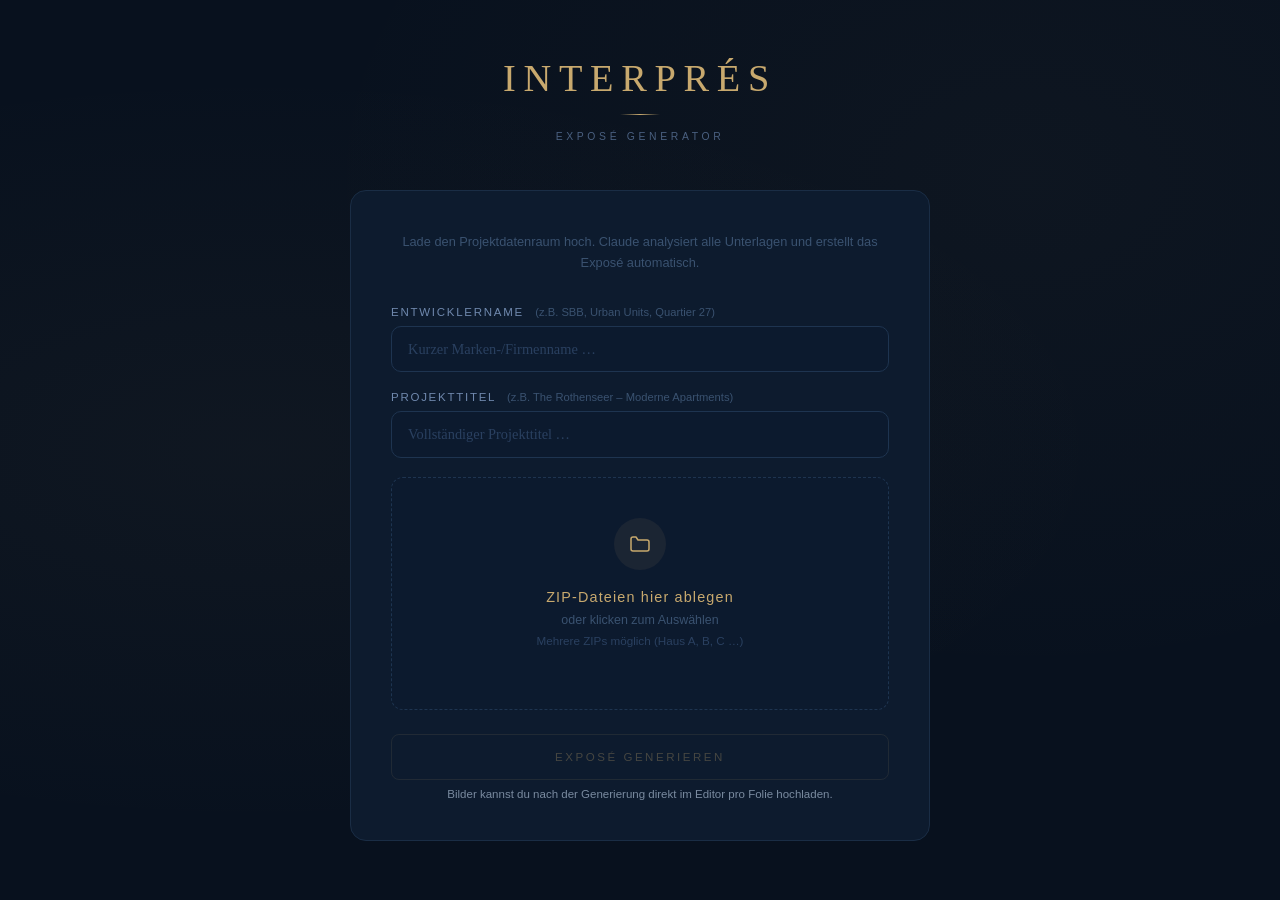
<file: index.html>
<!DOCTYPE html>
<html lang="de">
<head>
<meta charset="UTF-8">
<meta name="viewport" content="width=device-width, initial-scale=1.0">
<title>INTERPRÉS — Exposé Generator</title>
<style>
  *, *::before, *::after { margin: 0; padding: 0; box-sizing: border-box; }

  body {
    background: #08111e;
    font-family: -apple-system, 'Helvetica Neue', Arial, sans-serif;
    min-height: 100vh;
    display: flex;
    align-items: center;
    justify-content: center;
    padding: 2rem;
    background-image:
      radial-gradient(ellipse at 20% 50%, rgba(200,169,110,0.04) 0%, transparent 60%),
      radial-gradient(ellipse at 80% 20%, rgba(200,169,110,0.03) 0%, transparent 50%);
  }

  .container {
    width: 100%;
    max-width: 580px;
  }

  /* ── Header ── */
  .header {
    text-align: center;
    margin-bottom: 3rem;
  }
  .logo {
    color: #C8A96E;
    font-family: 'Georgia', 'Times New Roman', serif;
    font-size: 2.4rem;
    letter-spacing: 0.2em;
    font-weight: 400;
    line-height: 1;
  }
  .logo-divider {
    width: 40px;
    height: 1px;
    background: linear-gradient(90deg, transparent, #C8A96E, transparent);
    margin: 1rem auto;
  }
  .logo-sub {
    color: #4a6080;
    font-size: 0.65rem;
    letter-spacing: 0.35em;
    text-transform: uppercase;
  }

  /* ── Card ── */
  .card {
    background: #0d1b2e;
    border: 1px solid #1a2d45;
    border-radius: 16px;
    overflow: hidden;
  }

  .card-body {
    padding: 2.5rem;
  }

  .card-hint {
    color: #3a5270;
    font-size: 0.8rem;
    line-height: 1.7;
    text-align: center;
    margin-bottom: 2rem;
  }

  /* ── Drop Zone ── */
  .drop-zone {
    border: 1.5px dashed #1e3450;
    border-radius: 12px;
    padding: 2.5rem 1.5rem;
    text-align: center;
    cursor: pointer;
    transition: all 0.25s ease;
    position: relative;
    background: rgba(13,27,46,0.5);
  }
  .drop-zone:hover, .drop-zone.dragover {
    border-color: #C8A96E;
    background: rgba(200,169,110,0.04);
  }
  .drop-zone input {
    position: absolute;
    inset: 0;
    opacity: 0;
    cursor: pointer;
    width: 100%;
    height: 100%;
  }
  .drop-icon {
    width: 52px;
    height: 52px;
    margin: 0 auto 1.2rem;
    background: rgba(200,169,110,0.08);
    border-radius: 50%;
    display: flex;
    align-items: center;
    justify-content: center;
  }
  .drop-icon svg { width: 24px; height: 24px; }
  .drop-title { color: #C8A96E; font-size: 0.9rem; letter-spacing: 0.08em; margin-bottom: 0.4rem; }
  .drop-sub { color: #3a5270; font-size: 0.78rem; line-height: 1.5; }

  /* ── File List ── */
  .file-list {
    margin-top: 1.2rem;
    display: flex;
    flex-direction: column;
    gap: 6px;
    max-height: 140px;
    overflow-y: auto;
  }
  .file-item {
    display: flex;
    align-items: center;
    gap: 10px;
    padding: 8px 12px;
    background: rgba(200,169,110,0.06);
    border: 1px solid rgba(200,169,110,0.12);
    border-radius: 8px;
    font-size: 0.8rem;
  }
  .file-item-icon { color: #C8A96E; flex-shrink: 0; }
  .file-item-name { color: #8a9eb8; flex: 1; overflow: hidden; text-overflow: ellipsis; white-space: nowrap; }
  .file-item-size { color: #3a5270; flex-shrink: 0; font-size: 0.73rem; }

  /* ── Image Upload Zone ── */
  .img-upload-section {
    margin-top: 1.2rem;
  }
  .img-upload-label {
    color: #4a6080;
    font-size: 0.7rem;
    letter-spacing: 0.12em;
    text-transform: uppercase;
    margin-bottom: 0.6rem;
    display: flex;
    align-items: center;
    gap: 8px;
  }
  .img-upload-label span { color: #2a4060; font-size: 0.65rem; letter-spacing: 0; text-transform: none; }
  .img-drop-zone {
    border: 1.5px dashed #1a2d3e;
    border-radius: 10px;
    padding: 1.1rem 1rem;
    text-align: center;
    cursor: pointer;
    transition: all 0.25s ease;
    position: relative;
    background: rgba(13,27,46,0.3);
    display: flex;
    align-items: center;
    justify-content: center;
    gap: 10px;
  }
  .img-drop-zone:hover, .img-drop-zone.dragover {
    border-color: rgba(200,169,110,0.5);
    background: rgba(200,169,110,0.03);
  }
  .img-drop-zone input {
    position: absolute;
    inset: 0;
    opacity: 0;
    cursor: pointer;
    width: 100%;
    height: 100%;
  }
  .img-drop-icon { color: #2a4565; font-size: 1.1rem; flex-shrink: 0; }
  .img-drop-text { color: #3a5270; font-size: 0.75rem; line-height: 1.4; text-align: left; }
  .img-drop-text strong { color: #5a7090; font-weight: 500; }
  .img-count-badge {
    display: none;
    margin-top: 0.5rem;
    font-size: 0.72rem;
    color: #8a9eb8;
    text-align: center;
  }
  .img-count-badge.has-files { display: block; color: #C8A96E; }

  /* ── Button ── */
  .btn-generate {
    width: 100%;
    margin-top: 1.5rem;
    padding: 1rem 1.5rem;
    background: transparent;
    border: 1px solid rgba(200,169,110,0.35);
    color: #C8A96E;
    font-size: 0.72rem;
    letter-spacing: 0.22em;
    text-transform: uppercase;
    cursor: pointer;
    border-radius: 8px;
    transition: all 0.2s ease;
    font-family: inherit;
  }
  .btn-generate:hover:not(:disabled) {
    background: rgba(200,169,110,0.08);
    border-color: #C8A96E;
  }
  .btn-generate:disabled { opacity: 0.3; cursor: not-allowed; }

  /* ── Progress Panel ── */
  .progress-panel {
    display: none;
    padding: 2rem 2.5rem 2.5rem;
    border-top: 1px solid #1a2d45;
  }
  .progress-panel.active { display: block; }

  /* Steps */
  .steps {
    display: flex;
    align-items: center;
    margin-bottom: 2rem;
  }
  .step {
    display: flex;
    flex-direction: column;
    align-items: center;
    flex: 1;
    position: relative;
  }
  .step:not(:last-child)::after {
    content: '';
    position: absolute;
    top: 14px;
    left: calc(50% + 14px);
    right: calc(-50% + 14px);
    height: 1px;
    background: #1a2d45;
    transition: background 0.4s;
  }
  .step.done:not(:last-child)::after { background: #C8A96E; }

  .step-circle {
    width: 28px;
    height: 28px;
    border-radius: 50%;
    border: 1.5px solid #1a2d45;
    display: flex;
    align-items: center;
    justify-content: center;
    font-size: 0.65rem;
    color: #3a5270;
    background: #0d1b2e;
    transition: all 0.3s ease;
    position: relative;
    z-index: 1;
  }
  .step.active .step-circle {
    border-color: #C8A96E;
    color: #C8A96E;
    box-shadow: 0 0 0 4px rgba(200,169,110,0.1);
  }
  .step.done .step-circle {
    border-color: #C8A96E;
    background: #C8A96E;
    color: #08111e;
  }
  .step-label {
    margin-top: 6px;
    font-size: 0.62rem;
    letter-spacing: 0.06em;
    color: #3a5270;
    text-align: center;
    transition: color 0.3s;
  }
  .step.active .step-label { color: #C8A96E; }
  .step.done .step-label { color: #7a8a9a; }

  /* Active Step Detail */
  .step-detail {
    background: rgba(200,169,110,0.04);
    border: 1px solid rgba(200,169,110,0.1);
    border-radius: 10px;
    padding: 1.5rem;
  }
  .step-detail-title {
    color: #C8A96E;
    font-size: 0.85rem;
    letter-spacing: 0.05em;
    margin-bottom: 0.5rem;
    display: flex;
    align-items: center;
    gap: 10px;
  }
  .step-detail-sub {
    color: #4a6080;
    font-size: 0.75rem;
    line-height: 1.6;
  }

  /* Progress Bar */
  .progress-bar-wrap {
    margin-top: 1rem;
    height: 3px;
    background: #1a2d45;
    border-radius: 2px;
    overflow: hidden;
  }
  .progress-bar-fill {
    height: 100%;
    background: linear-gradient(90deg, #C8A96E, #e8c98e);
    border-radius: 2px;
    transition: width 0.3s ease;
    width: 0%;
  }
  .progress-bar-fill.indeterminate {
    width: 40%;
    animation: slide 1.5s ease-in-out infinite;
  }
  @keyframes slide {
    0%   { transform: translateX(-100%); }
    100% { transform: translateX(350%); }
  }

  /* Pulse dot */
  .pulse-dot {
    width: 8px; height: 8px;
    border-radius: 50%;
    background: #C8A96E;
    display: inline-block;
    animation: pulse 1.4s ease-in-out infinite;
    flex-shrink: 0;
  }
  @keyframes pulse {
    0%, 100% { opacity: 1; transform: scale(1); }
    50%       { opacity: 0.4; transform: scale(0.7); }
  }

  /* ── Success Panel ── */
  .success-panel {
    display: none;
    padding: 2.5rem;
    text-align: center;
    border-top: 1px solid #1a2d45;
  }
  .success-panel.active { display: block; }
  .success-icon {
    width: 56px; height: 56px;
    background: rgba(200,169,110,0.1);
    border: 1px solid rgba(200,169,110,0.3);
    border-radius: 50%;
    display: flex; align-items: center; justify-content: center;
    margin: 0 auto 1.2rem;
    font-size: 1.4rem;
  }
  .success-title { color: #C8A96E; font-size: 0.9rem; letter-spacing: 0.1em; margin-bottom: 0.4rem; }
  .success-sub { color: #3a5270; font-size: 0.75rem; margin-bottom: 1.5rem; }
  .btn-download {
    display: inline-flex;
    align-items: center;
    gap: 10px;
    padding: 0.9rem 2rem;
    background: #C8A96E;
    color: #08111e;
    font-size: 0.72rem;
    letter-spacing: 0.18em;
    font-weight: 700;
    text-decoration: none;
    border-radius: 8px;
    transition: background 0.2s;
  }
  .btn-download:hover { background: #d4b87a; }

  /* ── Projektname Input ── */
  .name-input-section {
    margin-bottom: 1.2rem;
  }
  .name-input-label {
    display: block;
    color: #6f88ad;
    font-size: 0.72rem;
    letter-spacing: 0.15em;
    text-transform: uppercase;
    margin-bottom: 0.5rem;
  }
  .name-input-label span {
    color: #3a5270;
    text-transform: none;
    letter-spacing: 0;
    font-size: 0.7rem;
    margin-left: 0.4rem;
  }
  .name-input {
    width: 100%;
    background: rgba(13,27,46,0.5);
    border: 1.5px solid #1e3450;
    border-radius: 10px;
    padding: 0.85rem 1rem;
    color: #e8ecf2;
    font-size: 0.9rem;
    font-family: 'Georgia', 'Times New Roman', serif;
    transition: border-color 0.2s;
  }
  .name-input:focus {
    outline: none;
    border-color: #C8A96E;
  }
  .name-input::placeholder { color: #2a4060; }

  /* ── Preview Panel (Variante B) ── */
  .preview-panel {
    display: none;
    padding: 1.5rem 2rem 2rem;
    border-top: 1px solid #1a2d45;
  }
  .preview-panel.active { display: block; }
  .preview-header {
    margin-bottom: 1.2rem;
  }
  .preview-title {
    color: #C8A96E;
    font-size: 0.85rem;
    letter-spacing: 0.18em;
    text-transform: uppercase;
    margin-bottom: 0.5rem;
  }
  .preview-sub {
    color: #4a6080;
    font-size: 0.78rem;
    line-height: 1.6;
  }
  .preview-meta {
    display: flex;
    gap: 1.5rem;
    margin: 1rem 0;
    padding: 0.8rem 1rem;
    background: rgba(200,169,110,0.04);
    border: 1px solid rgba(200,169,110,0.15);
    border-radius: 8px;
    font-size: 0.72rem;
    color: #6f88ad;
  }
  .preview-meta strong { color: #C8A96E; font-weight: 600; }

  .slide-list {
    display: flex;
    flex-direction: column;
    gap: 1.2rem;
    max-height: 65vh;
    overflow-y: auto;
    padding: 0.5rem;
    margin: 0 -0.5rem;
  }
  .slide-list::-webkit-scrollbar { width: 6px; }
  .slide-list::-webkit-scrollbar-thumb { background: #1e3450; border-radius: 3px; }

  .slide-wrap {
    position: relative;
    border: 1px solid #1a2d45;
    border-radius: 8px;
    overflow: hidden;
    background: #08111e;
  }
  .slide-wrap img.slide-img {
    display: block;
    width: 100%;
    height: auto;
  }
  .slide-num {
    position: absolute;
    top: 8px; left: 8px;
    background: rgba(8,17,30,0.85);
    color: #C8A96E;
    font-size: 0.65rem;
    padding: 4px 9px;
    border-radius: 4px;
    letter-spacing: 0.1em;
    z-index: 5;
  }
  .bbox {
    position: absolute;
    border: 2px dashed #C8A96E;
    background: rgba(200,169,110,0.08);
    cursor: pointer;
    transition: all 0.15s;
    display: flex;
    align-items: center;
    justify-content: center;
    box-sizing: border-box;
    overflow: hidden;
  }
  .bbox:hover {
    background: rgba(200,169,110,0.18);
    border-color: #d4b87a;
  }
  .bbox.filled {
    border-style: solid;
    border-color: #4caf50;
    background: rgba(76,175,80,0.08);
  }
  .bbox.filled:hover { background: rgba(76,175,80,0.18); }
  .bbox-label {
    background: rgba(8,17,30,0.85);
    color: #fff;
    font-size: 0.62rem;
    padding: 2px 6px;
    border-radius: 3px;
    text-align: center;
    pointer-events: none;
    line-height: 1.2;
  }
  .bbox.filled .bbox-label { background: rgba(40,80,40,0.85); }
  .bbox img.uploaded-thumb {
    position: absolute; inset: 0;
    width: 100%; height: 100%; object-fit: cover;
    opacity: 0.85;
  }

  /* Slot-Liste (Fallback wenn bbox=0 oder als alternative Auswahl) */
  .slot-list-section {
    margin-top: 1.5rem;
    padding-top: 1.2rem;
    border-top: 1px solid #1a2d45;
  }
  .slot-list-title {
    color: #C8A96E;
    font-size: 0.72rem;
    letter-spacing: 0.18em;
    text-transform: uppercase;
    margin-bottom: 0.8rem;
  }
  .slot-list-hint {
    color: #4a6080;
    font-size: 0.72rem;
    margin-bottom: 0.8rem;
    line-height: 1.5;
  }
  .slot-grid {
    display: grid;
    grid-template-columns: 1fr 1fr;
    gap: 0.5rem;
    max-height: 30vh;
    overflow-y: auto;
    padding: 0 0.3rem 0.3rem 0;
  }
  .slot-grid::-webkit-scrollbar { width: 5px; }
  .slot-grid::-webkit-scrollbar-thumb { background: #1e3450; border-radius: 3px; }

  .slot-card {
    background: rgba(13,27,46,0.5);
    border: 1px solid #1e3450;
    border-radius: 7px;
    padding: 0.55rem 0.7rem;
    cursor: pointer;
    transition: all 0.15s;
    display: flex;
    align-items: center;
    gap: 0.55rem;
  }
  .slot-card:hover {
    border-color: #C8A96E;
    background: rgba(200,169,110,0.06);
  }
  .slot-card.uploaded {
    border-color: #4caf50;
    background: rgba(76,175,80,0.05);
  }
  .slot-card-thumb {
    width: 36px; height: 36px;
    border-radius: 5px;
    object-fit: cover;
    background: #08111e;
    flex-shrink: 0;
    display: flex;
    align-items: center;
    justify-content: center;
    font-size: 1rem;
    color: #2a4060;
  }
  .slot-card-info {
    flex: 1;
    min-width: 0;
  }
  .slot-card-label {
    color: #d4dbe6;
    font-size: 0.74rem;
    font-weight: 500;
    overflow: hidden;
    text-overflow: ellipsis;
    white-space: nowrap;
  }
  .slot-card-meta {
    color: #4a6080;
    font-size: 0.66rem;
    margin-top: 0.1rem;
  }
  .slot-card.uploaded .slot-card-label { color: #6dc28b; }

  .preview-actions {
    display: flex;
    gap: 0.8rem;
    margin-top: 1.5rem;
  }
  .btn-secondary {
    flex: 1;
    background: none;
    border: 1px solid #2a4060;
    color: #6f88ad;
    font-size: 0.7rem;
    letter-spacing: 0.15em;
    padding: 0.85rem 1rem;
    border-radius: 8px;
    cursor: pointer;
    transition: all 0.2s;
    font-family: inherit;
  }
  .btn-secondary:hover { border-color: #C8A96E; color: #C8A96E; }

  .btn-primary-full {
    flex: 2;
    background: #C8A96E;
    border: none;
    color: #08111e;
    font-size: 0.74rem;
    letter-spacing: 0.18em;
    padding: 0.85rem 1rem;
    border-radius: 8px;
    cursor: pointer;
    font-weight: 700;
    transition: background 0.2s;
    font-family: inherit;
  }
  .btn-primary-full:hover { background: #d4b87a; }
  .btn-primary-full:disabled { opacity: 0.5; cursor: not-allowed; }

  /* ── Error ── */
  .error-panel {
    display: none;
    padding: 1.2rem 2.5rem 2rem;
    border-top: 1px solid #1a2d45;
  }
  .error-panel.active { display: block; }
  .error-box {
    background: rgba(220,53,69,0.07);
    border: 1px solid rgba(220,53,69,0.2);
    border-radius: 8px;
    padding: 1rem 1.2rem;
    color: #e05060;
    font-size: 0.78rem;
    line-height: 1.6;
  }
  .btn-retry {
    margin-top: 1rem;
    background: none;
    border: 1px solid rgba(220,53,69,0.3);
    color: #e05060;
    font-size: 0.7rem;
    letter-spacing: 0.12em;
    padding: 0.6rem 1.2rem;
    border-radius: 6px;
    cursor: pointer;
    transition: all 0.2s;
    font-family: inherit;
  }
  .btn-retry:hover { background: rgba(220,53,69,0.08); }
</style>
</head>
<body>
<div class="container">

  <!-- Header -->
  <div class="header">
    <div class="logo">INTERPRÉS</div>
    <div class="logo-divider"></div>
    <div class="logo-sub">Exposé Generator</div>
  </div>

  <!-- Card -->
  <div class="card">
    <div class="card-body" id="uploadPanel">
      <p class="card-hint">Lade den Projektdatenraum hoch. Claude analysiert alle Unterlagen und erstellt das Exposé automatisch.</p>

      <!-- Entwicklername + Projekttitel -->
      <div class="name-input-section">
        <label class="name-input-label" for="entwicklernameInput">
          Entwicklername <span>(z.B. SBB, Urban Units, Quartier 27)</span>
        </label>
        <input type="text" id="entwicklernameInput" class="name-input"
               placeholder="Kurzer Marken-/Firmenname …"
               maxlength="40">
      </div>
      <div class="name-input-section">
        <label class="name-input-label" for="projekttitelInput">
          Projekttitel <span>(z.B. The Rothenseer – Moderne Apartments)</span>
        </label>
        <input type="text" id="projekttitelInput" class="name-input"
               placeholder="Vollständiger Projekttitel …"
               maxlength="80">
      </div>

      <div class="drop-zone" id="dropZone">
        <input type="file" id="fileInput" accept=".zip" multiple>
        <div class="drop-icon">
          <svg viewBox="0 0 24 24" fill="none" stroke="#C8A96E" stroke-width="1.5" stroke-linecap="round" stroke-linejoin="round">
            <path d="M3 7a2 2 0 0 1 2-2h3l2 3h9a2 2 0 0 1 2 2v7a2 2 0 0 1-2 2H5a2 2 0 0 1-2-2V7z"/>
          </svg>
        </div>
        <div class="drop-title">ZIP-Dateien hier ablegen</div>
        <div class="drop-sub">oder klicken zum Auswählen<br><span style="font-size:0.73rem;color:#2a4060;margin-top:2px;display:block;">Mehrere ZIPs möglich (Haus A, B, C …)</span></div>
        <div class="file-list" id="fileList"></div>
      </div>

      <button class="btn-generate" id="generateBtn" disabled>Exposé generieren</button>
      <div style="font-size:0.72rem;color:#7a8ba0;text-align:center;margin-top:8px;">
        Bilder kannst du nach der Generierung direkt im Editor pro Folie hochladen.
      </div>
    </div>

    <!-- Progress -->
    <div class="progress-panel" id="progressPanel">
      <div class="steps" id="stepsRow">
        <div class="step" id="step1">
          <div class="step-circle" id="sc1">1</div>
          <div class="step-label">Upload</div>
        </div>
        <div class="step" id="step2">
          <div class="step-circle" id="sc2">2</div>
          <div class="step-label">Analyse</div>
        </div>
        <div class="step" id="step3">
          <div class="step-circle" id="sc3">3</div>
          <div class="step-label">Generierung</div>
        </div>
        <div class="step" id="step4">
          <div class="step-circle" id="sc4">4</div>
          <div class="step-label">Fertig</div>
        </div>
      </div>

      <div class="step-detail" id="stepDetail">
        <div class="step-detail-title">
          <span class="pulse-dot" id="pulseDot"></span>
          <span id="stepTitle">Dateien werden hochgeladen …</span>
        </div>
        <div class="step-detail-sub" id="stepSub">Bitte warten.</div>
        <div class="progress-bar-wrap" id="progressBarWrap" style="display:none">
          <div class="progress-bar-fill" id="progressBarFill"></div>
        </div>
      </div>
    </div>

    <!-- Preview (Variante B – Kunden-Bild-Upload) -->
    <div class="preview-panel" id="previewPanel">
      <div class="preview-header">
        <div class="preview-title">Vorschau & Bilder</div>
        <div class="preview-sub">Klicke auf einen <span style="color:#C8A96E">goldenen Rahmen</span>, um eigene Projektfotos einzufügen. Grüne Rahmen sind bereits befüllt. Wenn du fertig bist, klicke unten auf „Finalisieren".</div>
      </div>
      <div class="preview-meta" id="previewMeta">
        <span><strong id="previewSlotCount">0</strong> Bild-Slots</span>
        <span><strong id="previewUploadCount">0</strong> deiner Uploads</span>
        <span><strong id="previewSlideCount">0</strong> Folien</span>
      </div>
      <div class="slide-list" id="slideList"></div>

      <!-- Fallback / zusätzliche Liste aller Bild-Slots -->
      <div class="slot-list-section" id="slotListSection" style="display:none">
        <div class="slot-list-title">Alle Bild-Slots</div>
        <div class="slot-list-hint">Klicke auf einen Slot, um eigene Fotos hochzuladen. Grün = bereits hochgeladen.</div>
        <div class="slot-grid" id="slotGrid"></div>
      </div>

      <div class="preview-actions">
        <button class="btn-secondary" id="openV2EditorBtn" style="background:#C8A96E;color:#0e1a2c;font-weight:600;">Im neuen Editor öffnen ★</button>
        <button class="btn-secondary" id="skipPreviewBtn">Ohne Upload fortfahren</button>
        <button class="btn-primary-full" id="finalizeBtn">Finalisieren & Download</button>
      </div>
      <input type="file" id="slotFileInput" accept=".jpg,.jpeg,.png,.webp" style="display:none">
    </div>

    <!-- Success -->
    <div class="success-panel" id="successPanel">
      <div class="success-icon">✓</div>
      <div class="success-title">Exposé bereit</div>
      <div class="success-sub" id="successSub"></div>
      <a class="btn-download" id="downloadLink" href="#" download="INTERPRÉS_Expose.pdf">
        <svg width="16" height="16" viewBox="0 0 24 24" fill="none" stroke="currentColor" stroke-width="2" stroke-linecap="round" stroke-linejoin="round"><path d="M21 15v4a2 2 0 0 1-2 2H5a2 2 0 0 1-2-2v-4"/><polyline points="7 10 12 15 17 10"/><line x1="12" y1="15" x2="12" y2="3"/></svg>
        Exposé herunterladen
      </a>
    </div>

    <!-- Error -->
    <div class="error-panel" id="errorPanel">
      <div class="error-box" id="errorText"></div>
      <button class="btn-retry" id="retryBtn">Erneut versuchen</button>
    </div>
  </div>

</div>

<script>
const RENDER_URL = '/generate-expose';
const CHUNK_URL  = '/upload-chunk';
const API_TOKEN  = 'interpres-secret-2026';
function authHeaders(extra) {
  return Object.assign({ 'X-API-Token': API_TOKEN }, extra || {});
}
const CHUNK_SIZE = 80 * 1024 * 1024;

const dropZone    = document.getElementById('dropZone');
const fileInput   = document.getElementById('fileInput');
const fileList    = document.getElementById('fileList');
const generateBtn = document.getElementById('generateBtn');
const uploadPanel = document.getElementById('uploadPanel');
const progressPanel = document.getElementById('progressPanel');
const previewPanel  = document.getElementById('previewPanel');
const successPanel  = document.getElementById('successPanel');
const errorPanel    = document.getElementById('errorPanel');

let selectedFiles  = [];
let selectedImages = [];
let currentJobId   = null;
let currentBboxMap = null;
let userUploadedSlots = new Set();   // Slots, die der User hochgeladen hat
let activeUploadSlot  = null;        // Slot, für den gerade File-Picker offen ist

// ── Helpers ──────────────────────────────────────────────────────────────────
function fmt(bytes) {
  return bytes >= 1048576 ? (bytes/1048576).toFixed(1) + ' MB' : (bytes/1024).toFixed(0) + ' KB';
}

function checkSvg() {
  return `<svg width="12" height="12" viewBox="0 0 24 24" fill="none" stroke="currentColor" stroke-width="3" stroke-linecap="round" stroke-linejoin="round"><polyline points="20 6 9 17 4 12"/></svg>`;
}

// ── Steps UI ─────────────────────────────────────────────────────────────────
function setStep(active /* 1-4 */) {
  for (let i = 1; i <= 4; i++) {
    const el  = document.getElementById('step' + i);
    const sc  = document.getElementById('sc' + i);
    el.className = 'step';
    if (i < active)  { el.classList.add('done');   sc.innerHTML = checkSvg(); }
    else if (i === active) { el.classList.add('active'); sc.textContent = i; }
    else               { sc.textContent = i; }
  }
}

function setStepDetail(title, sub, barMode /* 'none'|'progress'|'indeterminate' */, pct) {
  document.getElementById('stepTitle').textContent = title;
  document.getElementById('stepSub').textContent   = sub;
  const wrap = document.getElementById('progressBarWrap');
  const fill = document.getElementById('progressBarFill');
  if (barMode === 'none') {
    wrap.style.display = 'none';
  } else {
    wrap.style.display = 'block';
    fill.className = 'progress-bar-fill' + (barMode === 'indeterminate' ? ' indeterminate' : '');
    if (barMode === 'progress') fill.style.width = (pct || 0) + '%';
  }
}

function showProgress() {
  uploadPanel.style.display    = 'none';
  progressPanel.classList.add('active');
  successPanel.classList.remove('active');
  errorPanel.classList.remove('active');
}

function showSuccess(blob) {
  progressPanel.classList.remove('active');
  successPanel.classList.add('active');
  setStep(4);
  // mark step 4 done manually
  const s4 = document.getElementById('step4');
  const sc4 = document.getElementById('sc4');
  s4.classList.remove('active'); s4.classList.add('done');
  sc4.innerHTML = checkSvg();

  const isPptx = blob.type && blob.type.includes('vnd.openxmlformats');
  const ext = isPptx ? 'PPTX' : 'PDF';
  const filename = isPptx ? 'INTERPRÉS_Expose.pptx' : 'INTERPRÉS_Expose.pdf';
  document.getElementById('successSub').textContent =
    `${(blob.size/1048576).toFixed(1)} MB · ${ext}`;
  const url = URL.createObjectURL(blob);
  const dlLink = document.getElementById('downloadLink');
  dlLink.href = url;
  dlLink.download = filename;
  dlLink.querySelector ? (dlLink.lastChild.textContent = ` ${ext} herunterladen`) : null;
}

function showError(msg) {
  progressPanel.classList.remove('active');
  errorPanel.classList.add('active');
  document.getElementById('errorText').textContent = msg;
  generateBtn.disabled = false;
}

// ── File Selection ────────────────────────────────────────────────────────────
function updateFileList() {
  fileList.innerHTML = '';
  selectedFiles.forEach(f => {
    const d = document.createElement('div');
    d.className = 'file-item';
    d.innerHTML = `<span class="file-item-icon">📦</span>
                   <span class="file-item-name">${f.name}</span>
                   <span class="file-item-size">${fmt(f.size)}</span>`;
    fileList.appendChild(d);
  });
  generateBtn.disabled = selectedFiles.length === 0;
}

fileInput.addEventListener('change', e => {
  selectedFiles = Array.from(e.target.files).filter(f => f.name.endsWith('.zip'));
  updateFileList();
});
dropZone.addEventListener('dragover', e => { e.preventDefault(); dropZone.classList.add('dragover'); });
dropZone.addEventListener('dragleave', () => dropZone.classList.remove('dragover'));
dropZone.addEventListener('drop', e => {
  e.preventDefault();
  dropZone.classList.remove('dragover');
  selectedFiles = Array.from(e.dataTransfer.files).filter(f => f.name.endsWith('.zip'));
  updateFileList();
});

// Image-Upload entfernt – Bilder werden im V2-Editor pro Folie hochgeladen.
// selectedImages bleibt als leeres Array damit der Upload-Code unverändert bleibt.
function updateImageBadge() { /* no-op */ }

// ── Upload (chunked) ──────────────────────────────────────────────────────────
async function uploadAllFiles() {
  const totalBytes   = selectedFiles.reduce((s, f) => s + f.size, 0);
  let   uploadedBytes = 0;
  const sessionIds   = [];

  for (let fi = 0; fi < selectedFiles.length; fi++) {
    const file        = selectedFiles[fi];
    const totalChunks = Math.ceil(file.size / CHUNK_SIZE);
    const sessionId   = crypto.randomUUID();

    for (let ci = 0; ci < totalChunks; ci++) {
      const start = ci * CHUNK_SIZE;
      const end   = Math.min(start + CHUNK_SIZE, file.size);
      const chunk = file.slice(start, end);

      const fd = new FormData();
      fd.append('chunk', chunk, file.name);
      fd.append('session_id', sessionId);
      fd.append('chunk_index', ci);
      fd.append('total_chunks', totalChunks);
      fd.append('filename', file.name);

      const resp = await fetch(CHUNK_URL, {
        method: 'POST',
        headers: authHeaders(),
        body: fd
      });
      if (!resp.ok) {
        const raw = await resp.text();
        let msg = raw;
        try { msg = JSON.parse(raw).error || raw; } catch(_) {}
        throw new Error('Upload fehlgeschlagen: ' + msg.substring(0, 200));
      }

      uploadedBytes += (end - start);
      const pct = Math.round((uploadedBytes / totalBytes) * 100);

      // Nur 1 Datei: simpler Hinweis; mehrere: "Datei X von Y"
      const fileHint = selectedFiles.length > 1
        ? `Datei ${fi + 1} von ${selectedFiles.length} · ${file.name}`
        : file.name;

      setStepDetail(
        'Dateien werden hochgeladen …',
        `${fileHint} · ${fmt(uploadedBytes)} von ${fmt(totalBytes)}`,
        'progress', pct
      );
    }
    sessionIds.push(sessionId);
  }
  return sessionIds;
}

// ── Generate ──────────────────────────────────────────────────────────────────
generateBtn.addEventListener('click', async () => {
  if (!selectedFiles.length) return;
  generateBtn.disabled = true;
  showProgress();
  setStep(1);

  const totalMB     = (selectedFiles.reduce((s, f) => s + f.size, 0) / 1048576).toFixed(0);
  const needsChunks = selectedFiles.some(f => f.size > CHUNK_SIZE);

  try {
    const formData = new FormData();

    if (needsChunks) {
      // ── Phase 1: Upload ──────────────────────────────────────────────────
      setStepDetail('Dateien werden hochgeladen …', 'Einen Moment bitte …', 'progress', 0);
      const sids = await uploadAllFiles();

      // ── Phase 2: Analyse ─────────────────────────────────────────────────
      setStep(2);
      setStepDetail(
        'Dokumente werden analysiert …',
        'Claude liest alle Unterlagen aus dem Projektdatenraum.',
        'indeterminate'
      );
      sids.forEach(s => formData.append('session_ids', s));

    } else {
      // Kleine Dateien: direkter Upload + Analyse gleichzeitig kommunizieren
      setStep(1);
      setStepDetail('Dateien werden hochgeladen …', `${selectedFiles.length} ZIP(s) · ${totalMB} MB`, 'progress', 100);
      setStep(2);
      setStepDetail('Dokumente werden analysiert …', 'Claude liest alle Unterlagen aus dem Projektdatenraum.', 'indeterminate');
      selectedFiles.forEach(f => formData.append('files', f, f.name));
    }

    // ── Projektfotos anhängen (immer direkt, nie chunked) ────────────────────
    selectedImages.forEach(img => formData.append('images', img, img.name));

    // ── Entwicklername + Projekttitel (beide optional) ──────────────────────
    const entwicklername = (document.getElementById('entwicklernameInput').value || '').trim();
    const projekttitel   = (document.getElementById('projekttitelInput').value   || '').trim();
    if (entwicklername) formData.append('entwicklername', entwicklername);
    if (projekttitel)   formData.append('projekttitel',   projekttitel);

    // ── Phase 3: Job starten ─────────────────────────────────────────────────
    setStep(3);
    setStepDetail('Dokumente werden analysiert …', 'Claude liest alle Unterlagen.', 'indeterminate');

    const startResp = await fetch(RENDER_URL, {
      method: 'POST',
      headers: authHeaders(),
      body: formData
    });

    if (!startResp.ok) {
      const raw = await startResp.text();
      let msg = raw;
      try { msg = JSON.parse(raw).error || raw; } catch(_) {}
      throw new Error(`Fehler ${startResp.status}: ${msg.substring(0, 400)}`);
    }

    const { job_id } = await startResp.json();
    if (!job_id) throw new Error('Kein Job-ID vom Server erhalten.');

    // ── Phase 4: Polling ─────────────────────────────────────────────────────
    const PHASE_LABELS = {
      'Dokumente werden analysiert …': [3, 'Claude liest alle Unterlagen aus dem Projektdatenraum.'],
      'Exposé-Texte werden generiert …': [3, 'Claude generiert professionelle Exposé-Texte.'],
      'Bilder werden ausgewählt …':      [4, 'Passende Bilder werden recherchiert und eingebettet.'],
      'Präsentation wird erstellt …':    [4, 'Das Template wird mit Inhalten befüllt.'],
      'Fertig':                           [4, 'Download wird vorbereitet …'],
    };

    const pollInterval = 3000; // ms
    const maxAttempts  = 200;  // ~10 Minuten
    let   attempts     = 0;
    let   lastPhase    = '';

    await new Promise((resolve, reject) => {
      const poll = async () => {
        attempts++;
        if (attempts > maxAttempts) {
          reject(new Error('Timeout: Der Server hat zu lange nicht geantwortet.'));
          return;
        }
        try {
          const r = await fetch(`/job/${job_id}`, {
            headers: authHeaders()
          });

          if (r.status === 200) {
            const contentType = r.headers.get('content-type') || '';
            const isFile = contentType.includes('application/pdf')
                        || contentType.includes('application/vnd.openxmlformats')
                        || contentType.includes('application/octet-stream');
            if (isFile) {
              setStep(4);
              setStepDetail('Fertig!', 'Das Exposé wird heruntergeladen.', 'none');
              const blob = await r.blob();
              showSuccess(blob);
              resolve();
              return;
            }
            const data = await r.json();
            if (data.status === 'processing') {
              const phase = data.phase || '';
              if (phase !== lastPhase) {
                lastPhase = phase;
                const [stepNum, sub] = PHASE_LABELS[phase] || [3, phase];
                setStep(stepNum);
                setStepDetail(phase || 'In Bearbeitung …', sub, 'indeterminate');
              }
              setTimeout(poll, pollInterval);
            } else if (data.status === 'preview') {
              // ── Preview bereit: direkt in V2-Editor weiterleiten ──────
              setStep(4);
              setStepDetail('Editor wird geladen …', 'Folien & Bilder pro Slot bearbeiten.', 'none');
              window.location.href = `/v2/from-job/${job_id}`;
              resolve();
            } else if (data.status === 'done') {
              setStep(4);
              setStepDetail('Fertig!', 'Das Exposé wird heruntergeladen.', 'none');
              const fileResp = await fetch(`/job/${job_id}`, {
                headers: authHeaders()
              });
              const blob = await fileResp.blob();
              showSuccess(blob);
              resolve();
            } else if (data.status === 'error') {
              reject(new Error(data.error || 'Unbekannter Serverfehler'));
            } else {
              setTimeout(poll, pollInterval);
            }
          } else {
            const raw = await r.text();
            let msg = raw;
            try { msg = JSON.parse(raw).error || raw; } catch(_) {}
            reject(new Error(`Polling-Fehler ${r.status}: ${msg.substring(0, 400)}`));
          }
        } catch(pollErr) {
          reject(pollErr);
        }
      };
      setTimeout(poll, pollInterval);
    });

  } catch(e) {
    showError(e.message);
  }
});

// ── Preview Panel (Variante B) ──────────────────────────────────────────────
function showPreview(job_id, data) {
  currentJobId   = job_id;
  currentBboxMap = data.bbox_map || { slide_w_emu: 12192000, slide_h_emu: 6858000, slides: [] };
  userUploadedSlots = new Set();

  progressPanel.classList.remove('active');
  previewPanel.classList.add('active');

  document.getElementById('previewSlideCount').textContent = data.slide_count || 0;

  // Slot-Anzahl gesamt: bevorzugt aus slot_list, fallback bbox_map
  const slotList = data.slot_list || [];
  let slotCount = slotList.length;
  if (slotCount === 0) {
    (currentBboxMap.slides || []).forEach(s => slotCount += s.placeholders.length);
  }
  document.getElementById('previewSlotCount').textContent = slotCount;
  document.getElementById('previewUploadCount').textContent = 0;

  renderSlideList(job_id, data.slide_count || 0, currentBboxMap, data.already_filled || []);
  renderSlotList(slotList, data.already_filled || []);

  // Wenn keine Slide-JPGs verfügbar: Hinweis im Header anzeigen
  if ((data.slide_count || 0) === 0 && slotList.length > 0) {
    const sub = document.querySelector('.preview-sub');
    if (sub) sub.innerHTML = 'Folien-Vorschau ist temporär nicht verfügbar. ' +
      'Du kannst trotzdem Bilder zu Slots hochladen – klicke auf eine ' +
      '<span style="color:#C8A96E">Karte unten</span> und wähle dein Bild aus. ' +
      'Wenn du fertig bist, klicke auf „Finalisieren".';
  }
}

// Slot-Liste als Karten-Grid (immer angezeigt, robust gegen bbox-Fehler)
function renderSlotList(slotList, alreadyFilled) {
  const grid    = document.getElementById('slotGrid');
  const section = document.getElementById('slotListSection');
  grid.innerHTML = '';

  if (!slotList || slotList.length === 0) {
    section.style.display = 'none';
    return;
  }
  section.style.display = 'block';

  slotList.forEach(item => {
    const card = document.createElement('div');
    card.className = 'slot-card';
    card.dataset.slot = item.slot;

    const thumb = document.createElement('div');
    thumb.className = 'slot-card-thumb';
    thumb.textContent = '🖼️';

    const info = document.createElement('div');
    info.className = 'slot-card-info';
    const lbl = document.createElement('div');
    lbl.className = 'slot-card-label';
    lbl.textContent = item.label || item.slot;
    const meta = document.createElement('div');
    meta.className = 'slot-card-meta';
    meta.textContent = item.slide ? `Folie ${item.slide} · ${item.slot}` : item.slot;
    info.appendChild(lbl);
    info.appendChild(meta);

    card.appendChild(thumb);
    card.appendChild(info);

    card.addEventListener('click', () => {
      activeUploadSlot = item.slot;
      document.getElementById('slotFileInput').click();
    });
    grid.appendChild(card);
  });
}

function renderSlideList(job_id, slideCount, bboxMap, alreadyFilled) {
  const list = document.getElementById('slideList');
  list.innerHTML = '';

  const slidesByIdx = {};
  (bboxMap.slides || []).forEach(s => { slidesByIdx[s.index] = s; });
  const slideW = bboxMap.slide_w_emu || 12192000;
  const slideH = bboxMap.slide_h_emu || 6858000;

  for (let i = 0; i < slideCount; i++) {
    const wrap = document.createElement('div');
    wrap.className = 'slide-wrap';
    wrap.dataset.slideIdx = i;

    const tag = document.createElement('div');
    tag.className = 'slide-num';
    tag.textContent = `Folie ${i + 1}`;
    wrap.appendChild(tag);

    const img = document.createElement('img');
    img.className = 'slide-img';
    img.src = `/job/${job_id}/slide/${i + 1}?token=${encodeURIComponent(API_TOKEN)}`;
    img.alt = `Slide ${i + 1}`;
    img.onload = () => positionBoxesForSlide(wrap, slidesByIdx[i], slideW, slideH);
    img.onerror = () => {
      // Fallback: schraffierter Platzhalter wenn JPG nicht geladen werden konnte
      img.style.display = 'none';
      const placeholder = document.createElement('div');
      placeholder.style.cssText = 'aspect-ratio:16/9;background:'
        + 'repeating-linear-gradient(45deg,#0e1a2c,#0e1a2c 10px,#1a2a44 10px,#1a2a44 20px);'
        + 'display:flex;align-items:center;justify-content:center;color:#7a8ba0;'
        + 'font-size:0.78rem;text-align:center;padding:1rem;';
      placeholder.innerHTML = `Folien-Vorschau nicht verfügbar.<br>Du kannst trotzdem Bilder zu den Slots zuweisen.`;
      wrap.appendChild(placeholder);
      // Trotzdem positionieren – Fallback-Container hat aspect-ratio
      setTimeout(() => positionBoxesForSlide(wrap, slidesByIdx[i], slideW, slideH), 50);
    };
    wrap.appendChild(img);

    const slideInfo = slidesByIdx[i];
    if (slideInfo) {
      slideInfo.placeholders.forEach(ph => {
        const box = document.createElement('div');
        box.className = 'bbox' + (alreadyFilled.includes(ph.slot) ? ' filled' : '');
        box.dataset.slot  = ph.slot;
        box.dataset.label = ph.label;
        box.title = `${ph.label} – klicken zum Hochladen`;

        const lbl = document.createElement('div');
        lbl.className = 'bbox-label';
        lbl.textContent = ph.label;
        box.appendChild(lbl);

        box.addEventListener('click', e => {
          e.stopPropagation();
          activeUploadSlot = ph.slot;
          document.getElementById('slotFileInput').click();
        });
        wrap.appendChild(box);
      });
    }

    list.appendChild(wrap);
  }
}

function positionBoxesForSlide(wrap, slideInfo, slideW, slideH) {
  if (!slideInfo) return;
  const img = wrap.querySelector('.slide-img');
  if (!img || !img.clientWidth) {
    setTimeout(() => positionBoxesForSlide(wrap, slideInfo, slideW, slideH), 100);
    return;
  }
  const W = img.clientWidth, H = img.clientHeight;
  const boxes = wrap.querySelectorAll('.bbox');
  boxes.forEach((box, idx) => {
    const ph = slideInfo.placeholders[idx];
    if (!ph) return;
    const left = (ph.x / slideW) * W;
    const top  = (ph.y / slideH) * H;
    const w    = (ph.w / slideW) * W;
    const h    = (ph.h / slideH) * H;
    box.style.left   = left + 'px';
    box.style.top    = top  + 'px';
    box.style.width  = w    + 'px';
    box.style.height = h    + 'px';
  });
}

// Re-position bboxes on window resize
window.addEventListener('resize', () => {
  if (!previewPanel.classList.contains('active') || !currentBboxMap) return;
  const slidesByIdx = {};
  (currentBboxMap.slides || []).forEach(s => { slidesByIdx[s.index] = s; });
  const W = currentBboxMap.slide_w_emu, H = currentBboxMap.slide_h_emu;
  document.querySelectorAll('.slide-wrap').forEach(wrap => {
    const i = parseInt(wrap.dataset.slideIdx, 10);
    positionBoxesForSlide(wrap, slidesByIdx[i], W, H);
  });
});

// File-Picker für Slots
document.getElementById('slotFileInput').addEventListener('change', async e => {
  const file = e.target.files[0];
  e.target.value = '';
  if (!file || !activeUploadSlot || !currentJobId) return;

  const slot = activeUploadSlot;
  activeUploadSlot = null;

  const fd = new FormData();
  fd.append('image', file, file.name);
  fd.append('slot', slot);

  try {
    const resp = await fetch(`/job/${currentJobId}/upload`, {
      method: 'POST',
      headers: authHeaders(),
      body: fd,
    });
    if (!resp.ok) {
      const err = await resp.text();
      alert(`Upload-Fehler: ${err.substring(0, 200)}`);
      return;
    }
    userUploadedSlots.add(slot);
    document.getElementById('previewUploadCount').textContent = userUploadedSlots.size;

    // Box auf Slide als gefüllt markieren + Thumbnail
    const objURL = URL.createObjectURL(file);
    document.querySelectorAll(`.bbox[data-slot="${slot}"]`).forEach(box => {
      box.classList.add('filled');
      const oldThumb = box.querySelector('img.uploaded-thumb');
      if (oldThumb) oldThumb.remove();
      const thumb = document.createElement('img');
      thumb.className = 'uploaded-thumb';
      thumb.src = objURL;
      box.insertBefore(thumb, box.firstChild);
    });
    // Slot-Card-Liste: ebenfalls als gefüllt markieren + Mini-Thumb
    document.querySelectorAll(`.slot-card[data-slot="${slot}"]`).forEach(card => {
      card.classList.add('uploaded');
      const thumb = card.querySelector('.slot-card-thumb');
      if (thumb) {
        thumb.textContent = '';
        thumb.style.backgroundImage = `url(${objURL})`;
        thumb.style.backgroundSize  = 'cover';
        thumb.style.backgroundPosition = 'center';
      }
    });
  } catch (err) {
    alert(`Upload-Fehler: ${err.message}`);
  }
});

async function finalizeJob() {
  if (!currentJobId) return;
  const btn = document.getElementById('finalizeBtn');
  btn.disabled = true;
  btn.textContent = 'Wird erstellt …';

  try {
    const r = await fetch(`/job/${currentJobId}/finalize`, {
      method: 'POST',
      headers: authHeaders(),
    });
    if (!r.ok) {
      const err = await r.text();
      throw new Error(`Finalize-Fehler: ${err.substring(0, 200)}`);
    }

    // Wechsle zurück zum Progress-Panel + Pollen auf "done"
    previewPanel.classList.remove('active');
    progressPanel.classList.add('active');
    setStep(4);
    setStepDetail('Finale Datei wird erstellt …', 'Das Exposé wird mit deinen Bildern neu generiert.', 'indeterminate');

    await pollForDone(currentJobId);
  } catch (e) {
    btn.disabled = false;
    btn.textContent = 'Finalisieren & Download';
    showError(e.message);
  }
}

async function pollForDone(job_id) {
  const interval = 3000;
  const maxAttempts = 200;
  let attempts = 0;
  return new Promise((resolve, reject) => {
    const tick = async () => {
      attempts++;
      if (attempts > maxAttempts) return reject(new Error('Timeout: Finalize hat zu lange gedauert.'));
      try {
        const r = await fetch(`/job/${job_id}`, { headers: authHeaders() });
        const ct = r.headers.get('content-type') || '';
        if (r.status === 200 && (ct.includes('pdf') || ct.includes('vnd.openxmlformats') || ct.includes('octet-stream'))) {
          const blob = await r.blob();
          showSuccess(blob);
          resolve();
          return;
        }
        const j = await r.json();
        if (j.status === 'processing') {
          if (j.phase) setStepDetail('Finale Datei wird erstellt …', j.phase, 'indeterminate');
          setTimeout(tick, interval);
        } else if (j.status === 'done') {
          const f = await fetch(`/job/${job_id}`, { headers: authHeaders() });
          const blob = await f.blob();
          showSuccess(blob);
          resolve();
        } else if (j.status === 'error') {
          reject(new Error(j.error || 'Server-Fehler im Finalize'));
        } else {
          setTimeout(tick, interval);
        }
      } catch (err) { reject(err); }
    };
    setTimeout(tick, interval);
  });
}

document.getElementById('finalizeBtn').addEventListener('click', finalizeJob);
document.getElementById('skipPreviewBtn').addEventListener('click', finalizeJob);
document.getElementById('openV2EditorBtn').addEventListener('click', () => {
  if (!currentJobId) { alert('Noch keine Job-ID vorhanden.'); return; }
  window.location = `/v2/from-job/${currentJobId}`;
});

// ── Retry ─────────────────────────────────────────────────────────────────────
document.getElementById('retryBtn').addEventListener('click', () => {
  errorPanel.classList.remove('active');
  previewPanel.classList.remove('active');
  uploadPanel.style.display = 'block';
  generateBtn.disabled = selectedFiles.length === 0;
  selectedImages = [];
  updateImageBadge();
  currentJobId = null;
  currentBboxMap = null;
  userUploadedSlots = new Set();
});
</script>
</body>
</html>
</file>
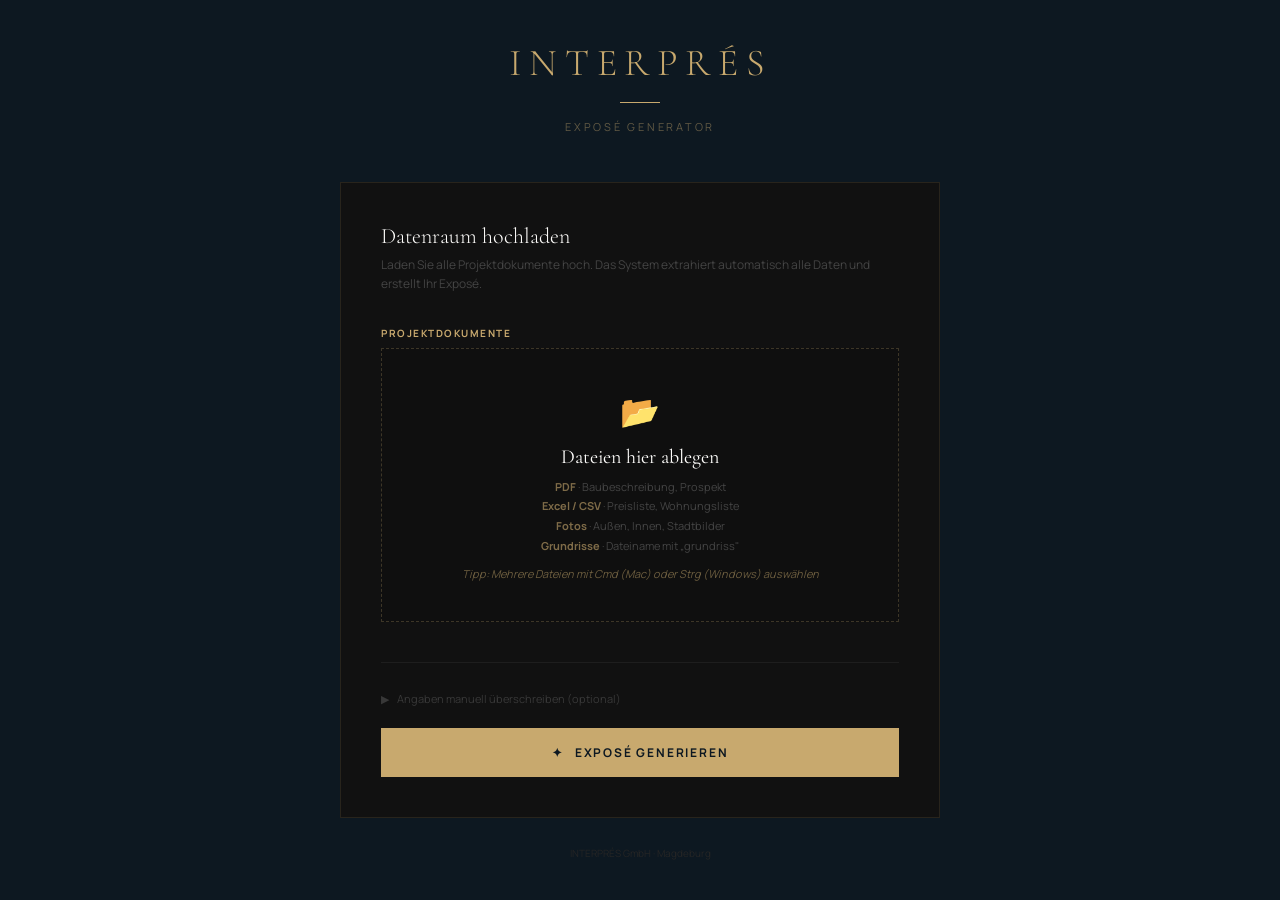
<file: index-3.html>
<!DOCTYPE html>
<html lang="de">
<head>
<meta charset="UTF-8">
<meta name="viewport" content="width=device-width, initial-scale=1.0">
<title>INTERPRÉS · Exposé Generator</title>
<link href="https://fonts.googleapis.com/css2?family=Cormorant+Garamond:ital,wght@0,300;0,400;0,600;1,300;1,400&family=Manrope:wght@300;400;500;600;700&display=swap" rel="stylesheet">
<style>
:root { --gold:#C8A96E; --cream:#FEFDFB; --dark:#0D1821; }
* { margin:0; padding:0; box-sizing:border-box; }
body { font-family:'Manrope',sans-serif; background:var(--dark); min-height:100vh; display:flex; align-items:center; justify-content:center; padding:40px 20px; }
.container { width:100%; max-width:600px; }
.header { text-align:center; margin-bottom:48px; }
.logo { font-family:'Cormorant Garamond',serif; font-size:38px; font-weight:300; letter-spacing:0.2em; color:var(--gold); display:block; }
.gold-line { width:40px; height:1px; background:var(--gold); margin:16px auto; }
.tagline { font-size:11px; letter-spacing:0.25em; color:rgba(200,169,110,0.45); text-transform:uppercase; }
.card { background:#111; border:1px solid rgba(200,169,110,0.12); padding:40px; }
.card-title { font-family:'Cormorant Garamond',serif; font-size:22px; font-weight:300; color:var(--cream); margin-bottom:6px; }
.card-sub { font-size:12px; color:#444; margin-bottom:32px; line-height:1.6; }
label { display:block; font-size:10px; font-weight:700; letter-spacing:0.15em; text-transform:uppercase; color:var(--gold); margin-bottom:8px; }
.upload-zone { border:1px dashed rgba(200,169,110,0.25); padding:40px 20px; text-align:center; cursor:pointer; transition:all 0.2s; background:#0f0f0f; position:relative; }
.upload-zone:hover, .upload-zone.drag-over { border-color:var(--gold); background:rgba(200,169,110,0.03); }
.upload-zone input[type="file"] { position:absolute; inset:0; opacity:0; cursor:pointer; width:100%; height:100%; }
.upload-icon { font-size:32px; margin-bottom:12px; display:block; }
.upload-title { font-family:'Cormorant Garamond',serif; font-size:20px; color:var(--cream); margin-bottom:8px; }
.upload-hint { font-size:11px; color:#444; line-height:1.8; }
.upload-hint strong { color:rgba(200,169,110,0.6); }
.upload-tip { font-size:11px; color:rgba(200,169,110,0.5); margin-top:10px; font-style:italic; }
.file-list { margin-top:12px; display:flex; flex-direction:column; gap:5px; }
.file-item { display:flex; align-items:center; gap:10px; padding:8px 12px; background:#161616; border:1px solid #222; }
.file-icon { font-size:15px; }
.file-name { flex:1; font-size:12px; color:#ccc; white-space:nowrap; overflow:hidden; text-overflow:ellipsis; }
.file-size { font-size:11px; color:#444; flex-shrink:0; }
.file-remove { background:none; border:none; color:#333; cursor:pointer; font-size:18px; line-height:1; transition:color 0.15s; flex-shrink:0; }
.file-remove:hover { color:#c55; }
.divider { border:none; border-top:1px solid #1e1e1e; margin:28px 0; }
.optional-toggle { font-size:11px; color:#383838; cursor:pointer; display:flex; align-items:center; gap:8px; margin-bottom:18px; user-select:none; transition:color 0.2s; }
.optional-toggle:hover { color:var(--gold); }
.optional-fields { display:none; }
.optional-fields.open { display:block; }
.form-group { margin-bottom:16px; }
input[type="text"] { width:100%; background:#1a1a1a; border:1px solid #252525; color:var(--cream); padding:11px 14px; font-family:'Manrope',sans-serif; font-size:13px; outline:none; transition:border-color 0.2s; }
input[type="text"]:focus { border-color:var(--gold); }
.submit-btn { width:100%; background:var(--gold); color:var(--dark); border:none; padding:16px; font-family:'Manrope',sans-serif; font-size:12px; font-weight:700; letter-spacing:0.15em; text-transform:uppercase; cursor:pointer; transition:all 0.2s; margin-top:4px; }
.submit-btn:hover { background:#d4b87a; }
.submit-btn:disabled { background:#222; color:#444; cursor:not-allowed; }
.progress-area { display:none; margin-top:24px; }
.progress-area.active { display:block; }
.progress-step { font-size:12px; color:var(--gold); margin-bottom:10px; display:flex; align-items:center; gap:10px; }
.spinner { width:14px; height:14px; border:2px solid rgba(200,169,110,0.2); border-top-color:var(--gold); border-radius:50%; animation:spin 0.8s linear infinite; flex-shrink:0; }
@keyframes spin { to { transform:rotate(360deg); } }
.progress-bar-bg { background:#1a1a1a; height:2px; }
.progress-bar-fill { height:100%; background:var(--gold); width:0; transition:width 0.6s ease; }
.result-area { display:none; margin-top:24px; padding:24px; background:rgba(200,169,110,0.04); border:1px solid rgba(200,169,110,0.15); text-align:center; }
.result-area.active { display:block; }
.result-title { font-family:'Cormorant Garamond',serif; font-size:22px; color:var(--cream); margin-bottom:4px; }
.result-sub { font-size:11px; color:#444; margin-bottom:20px; }
.download-btn { display:inline-block; background:var(--gold); color:var(--dark); padding:12px 36px; font-family:'Manrope',sans-serif; font-size:12px; font-weight:700; letter-spacing:0.12em; text-transform:uppercase; text-decoration:none; cursor:pointer; }
.error-area { display:none; margin-top:20px; padding:14px 16px; background:rgba(180,40,40,0.08); border:1px solid rgba(180,40,40,0.2); font-size:12px; color:#d88; line-height:1.5; }
.error-area.active { display:block; }
.footer { text-align:center; margin-top:28px; font-size:10px; color:#252525; }
</style>
</head>
<body>
<div class="container">
  <div class="header">
    <span class="logo">INTERPRÉS</span>
    <div class="gold-line"></div>
    <p class="tagline">Exposé Generator</p>
  </div>
  <div class="card">
    <div class="card-title">Datenraum hochladen</div>
    <p class="card-sub">Laden Sie alle Projektdokumente hoch. Das System extrahiert automatisch alle Daten und erstellt Ihr Exposé.</p>

    <form id="uploadForm">
      <div class="form-group">
        <label>Projektdokumente</label>
        <div class="upload-zone" id="dropZone">
          <input type="file" id="fileInput" multiple
                 accept=".pdf,.xlsx,.xls,.csv,.jpg,.jpeg,.png,.webp">
          <span class="upload-icon">📂</span>
          <div class="upload-title">Dateien hier ablegen</div>
          <p class="upload-hint">
            <strong>PDF</strong> · Baubeschreibung, Prospekt<br>
            <strong>Excel / CSV</strong> · Preisliste, Wohnungsliste<br>
            <strong>Fotos</strong> · Außen, Innen, Stadtbilder<br>
            <strong>Grundrisse</strong> · Dateiname mit „grundriss"
          </p>
          <p class="upload-tip">Tipp: Mehrere Dateien mit Cmd (Mac) oder Strg (Windows) auswählen</p>
        </div>
        <div class="file-list" id="fileList"></div>
      </div>

      <hr class="divider">

      <div class="optional-toggle" onclick="toggleOptional()">
        <span id="toggleIcon">▶</span>
        Angaben manuell überschreiben (optional)
      </div>
      <div class="optional-fields" id="optionalFields">
        <div class="form-group">
          <label>Projektname</label>
          <input type="text" name="project_name" placeholder="z.B. Stadtvillen am Park">
        </div>
        <div class="form-group">
          <label>Kaufpreis ab</label>
          <input type="text" name="price_from" placeholder="z.B. 299.000 €">
        </div>
        <div class="form-group">
          <label>Anzahl Wohneinheiten</label>
          <input type="text" name="num_units" placeholder="z.B. 24">
        </div>
        <div class="form-group">
          <label>Fertigstellung</label>
          <input type="text" name="completion" placeholder="z.B. Q3 2027">
        </div>
      </div>

      <button type="submit" class="submit-btn" id="submitBtn">✦ &nbsp; Exposé generieren</button>
    </form>

    <div class="progress-area" id="progressArea">
      <div class="progress-step">
        <div class="spinner"></div>
        <span id="progressText">Dateien werden hochgeladen...</span>
      </div>
      <div class="progress-bar-bg">
        <div class="progress-bar-fill" id="progressBar"></div>
      </div>
    </div>

    <div class="result-area" id="resultArea">
      <div class="result-title">Exposé fertig</div>
      <p class="result-sub">Ihr Marketing-Exposé wurde erfolgreich erstellt.</p>
      <a id="downloadLink" class="download-btn" download>↓ &nbsp; PDF herunterladen</a>
    </div>

    <div class="error-area" id="errorArea">
      <strong>Fehler:</strong> <span id="errorText"></span>
    </div>
  </div>
  <div class="footer">INTERPRÉS GmbH · Magdeburg</div>
</div>

<script>
const WEBHOOK_URL = 'https://interpres.app.n8n.cloud/webhook/expose-generator';

let selectedFiles = [];

document.getElementById('fileInput').addEventListener('change', e => addFiles([...e.target.files]));

const dz = document.getElementById('dropZone');
dz.addEventListener('dragover', e => { e.preventDefault(); dz.classList.add('drag-over'); });
dz.addEventListener('dragleave', () => dz.classList.remove('drag-over'));
dz.addEventListener('drop', e => { e.preventDefault(); dz.classList.remove('drag-over'); addFiles([...e.dataTransfer.files]); });

function addFiles(files) {
  files.forEach(f => { if (!selectedFiles.find(x => x.name === f.name)) selectedFiles.push(f); });
  renderFiles();
}
function removeFile(name) { selectedFiles = selectedFiles.filter(f => f.name !== name); renderFiles(); }
function getIcon(name) {
  const ext = name.split('.').pop().toLowerCase();
  if (ext === 'pdf') return '📄';
  if (['xlsx','xls','csv'].includes(ext)) return '📊';
  if (['jpg','jpeg','png','webp'].includes(ext)) return '🖼';
  return '📎';
}
function fmtSize(b) {
  if (b < 1024) return b + ' B';
  if (b < 1048576) return (b/1024).toFixed(0) + ' KB';
  return (b/1048576).toFixed(1) + ' MB';
}
function renderFiles() {
  document.getElementById('fileList').innerHTML = selectedFiles.map(f => `
    <div class="file-item">
      <span class="file-icon">${getIcon(f.name)}</span>
      <span class="file-name">${f.name}</span>
      <span class="file-size">${fmtSize(f.size)}</span>
      <button class="file-remove" onclick="removeFile('${f.name}')" type="button">×</button>
    </div>`).join('');
}

function toggleOptional() {
  const f = document.getElementById('optionalFields');
  f.classList.toggle('open');
  document.getElementById('toggleIcon').textContent = f.classList.contains('open') ? '▼' : '▶';
}

const STEPS = [
  [10, 'Dateien werden hochgeladen...'],
  [25, 'Dokumente werden analysiert...'],
  [45, 'KI extrahiert Projektdaten...'],
  [65, 'Marketingtexte werden erstellt...'],
  [82, 'Exposé-Template wird befüllt...'],
  [94, 'PDF wird erstellt...'],
];
let stepIdx = 0, ticker = null;
function startProgress() { stepIdx=0; setP(STEPS[0]); ticker=setInterval(()=>{stepIdx=Math.min(stepIdx+1,STEPS.length-1);setP(STEPS[stepIdx]);},9000); }
function stopProgress() { clearInterval(ticker); setP([100,'Fertig!']); }
function setP([pct,txt]) { document.getElementById('progressBar').style.width=pct+'%'; document.getElementById('progressText').textContent=txt; }

document.getElementById('uploadForm').addEventListener('submit', async e => {
  e.preventDefault();
  if (selectedFiles.length === 0) { showError('Bitte mindestens eine Datei hochladen.'); return; }

  ['resultArea','errorArea'].forEach(id => document.getElementById(id).classList.remove('active'));
  document.getElementById('progressArea').classList.add('active');
  document.getElementById('submitBtn').disabled = true;
  startProgress();

  const fd = new FormData(document.getElementById('uploadForm'));
  selectedFiles.forEach(f => fd.append('files[]', f));

  try {
    const res = await fetch(WEBHOOK_URL, { method: 'POST', body: fd });
    stopProgress();
    if (!res.ok) {
      let msg = res.statusText;
      try { const j = await res.json(); msg = j.error || msg; } catch {}
      throw new Error(msg);
    }
    const blob = await res.blob();
    const url = URL.createObjectURL(blob);
    const dl = document.getElementById('downloadLink');
    dl.href = url; dl.download = 'Marketing_Expose.pdf';
    document.getElementById('progressArea').classList.remove('active');
    document.getElementById('resultArea').classList.add('active');
    dl.click();
  } catch(err) {
    stopProgress();
    document.getElementById('progressArea').classList.remove('active');
    showError(err.message || 'Unbekannter Fehler');
  }
  document.getElementById('submitBtn').disabled = false;
});

function showError(msg) {
  document.getElementById('errorText').textContent = msg;
  document.getElementById('errorArea').classList.add('active');
}
</script>
</body>
</html>
</file>
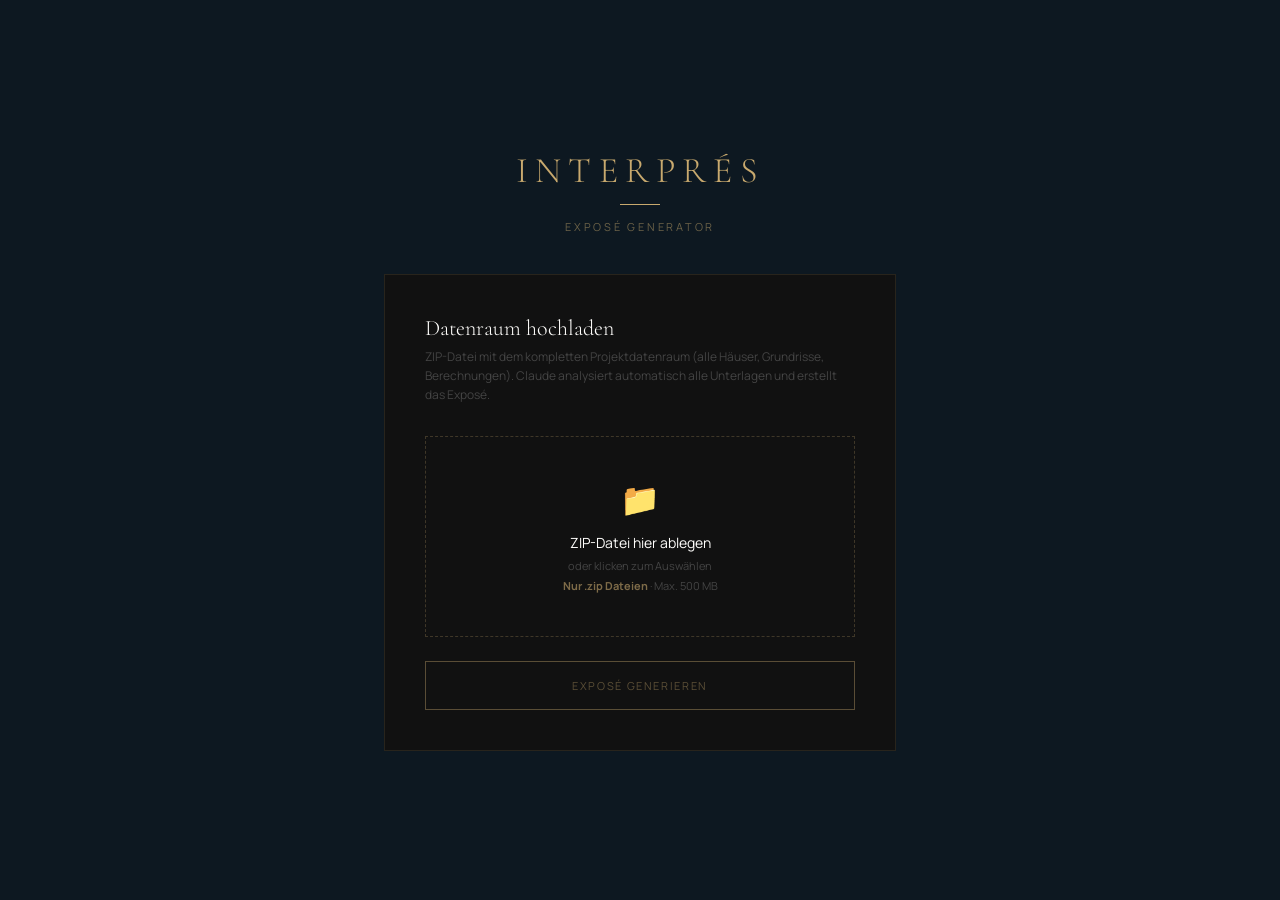
<file: index-4.html>
<!DOCTYPE html>
<html lang="de">
<head>
<meta charset="UTF-8">
<meta name="viewport" content="width=device-width, initial-scale=1.0">
<title>INTERPRÉS · Exposé Generator</title>
<link href="https://fonts.googleapis.com/css2?family=Cormorant+Garamond:ital,wght@0,300;0,400;0,600;1,300;1,400&family=Manrope:wght@300;400;500&display=swap" rel="stylesheet">
<style>
:root { --gold:#C8A96E; --cream:#FEFDFB; --dark:#0D1821; }
* { margin:0; padding:0; box-sizing:border-box; }
body { font-family:'Manrope',sans-serif; background:var(--dark); min-height:100vh; display:flex; align-items:center; justify-content:center; color:var(--cream); }
.container { width:100%; max-width:560px; padding:24px; }
.logo { font-family:'Cormorant Garamond',serif; font-size:36px; font-weight:300; letter-spacing:0.2em; color:var(--gold); display:block; text-align:center; margin-bottom:6px; }
.gold-line { width:40px; height:1px; background:var(--gold); margin:12px auto 0; }
.tagline { font-size:11px; letter-spacing:0.25em; color:rgba(200,169,110,0.5); text-transform:uppercase; text-align:center; margin-top:14px; margin-bottom:40px; }
.card { background:#111; border:1px solid rgba(200,169,110,0.12); padding:40px; }
.card-title { font-family:'Cormorant Garamond',serif; font-size:22px; font-weight:300; color:var(--cream); margin-bottom:6px; }
.card-sub { font-size:12px; color:#444; line-height:1.6; margin-bottom:32px; }
.upload-zone { border:1px dashed rgba(200,169,110,0.25); padding:40px 20px; text-align:center; cursor:pointer; transition:all 0.2s; background:rgba(200,169,110,0); position:relative; margin-bottom:24px; }
.upload-zone:hover, .upload-zone.drag-over { border-color:rgba(200,169,110,0.6); background:rgba(200,169,110,0.03); }
.upload-zone input[type=file] { position:absolute; inset:0; opacity:0; cursor:pointer; width:100%; height:100%; }
.upload-icon { font-size:32px; margin-bottom:12px; display:block; }
.upload-title { font-size:14px; color:var(--cream); margin-bottom:4px; }
.upload-hint { font-size:11px; color:#444; line-height:1.8; }
.upload-hint strong { color:rgba(200,169,110,0.6); }
.file-info { display:none; background:rgba(200,169,110,0.05); border:1px solid rgba(200,169,110,0.2); padding:16px; margin-bottom:24px; }
.file-info.visible { display:flex; align-items:center; gap:12px; }
.file-icon { font-size:24px; }
.file-details { flex:1; }
.file-name { font-size:13px; color:var(--cream); margin-bottom:2px; }
.file-size { font-size:11px; color:#444; }
.file-remove { background:none; border:none; color:#444; cursor:pointer; font-size:18px; padding:4px; }
.file-remove:hover { color:var(--cream); }
.btn { width:100%; padding:16px; background:transparent; border:1px solid var(--gold); color:var(--gold); font-family:'Manrope',sans-serif; font-size:11px; letter-spacing:0.15em; text-transform:uppercase; cursor:pointer; transition:all 0.2s; }
.btn:hover:not(:disabled) { background:var(--gold); color:var(--dark); }
.btn:disabled { opacity:0.4; cursor:not-allowed; }
.progress { display:none; margin-top:24px; }
.progress.visible { display:block; }
.progress-bar-wrap { height:2px; background:rgba(200,169,110,0.1); margin-bottom:10px; }
.progress-bar { height:100%; background:var(--gold); width:0%; transition:width 0.3s; }
.progress-text { font-size:11px; color:#444; letter-spacing:0.1em; }
.result { display:none; margin-top:24px; }
.result.visible { display:block; }
.result-success { border:1px solid rgba(200,169,110,0.3); padding:24px; text-align:center; }
.result-title { font-family:'Cormorant Garamond',serif; font-size:20px; color:var(--gold); margin-bottom:8px; }
.result-sub { font-size:12px; color:#444; margin-bottom:20px; }
.btn-download { display:inline-block; padding:14px 32px; background:var(--gold); color:var(--dark); font-family:'Manrope',sans-serif; font-size:11px; letter-spacing:0.15em; text-transform:uppercase; text-decoration:none; cursor:pointer; border:none; width:100%; text-align:center; }
.btn-download:hover { background:#b8994e; }
.error { display:none; margin-top:16px; padding:16px; border:1px solid rgba(255,80,80,0.3); background:rgba(255,80,80,0.05); font-size:12px; color:#ff6b6b; }
.error.visible { display:block; }
</style>
</head>
<body>
<div class="container">
  <span class="logo">INTERPRÉS</span>
  <div class="gold-line"></div>
  <p class="tagline">Exposé Generator</p>

  <div class="card">
    <div class="card-title">Datenraum hochladen</div>
    <p class="card-sub">ZIP-Datei mit dem kompletten Projektdatenraum (alle Häuser, Grundrisse, Berechnungen). Claude analysiert automatisch alle Unterlagen und erstellt das Exposé.</p>

    <div class="upload-zone" id="uploadZone">
      <input type="file" id="fileInput" accept=".zip">
      <span class="upload-icon">📁</span>
      <div class="upload-title">ZIP-Datei hier ablegen</div>
      <div class="upload-hint">oder klicken zum Auswählen<br><strong>Nur .zip Dateien</strong> · Max. 500 MB</div>
    </div>

    <div class="file-info" id="fileInfo">
      <span class="file-icon">🗜️</span>
      <div class="file-details">
        <div class="file-name" id="fileName">—</div>
        <div class="file-size" id="fileSize">—</div>
      </div>
      <button class="file-remove" id="fileRemove">✕</button>
    </div>

    <button class="btn" id="submitBtn" disabled>Exposé generieren</button>

    <div class="progress" id="progress">
      <div class="progress-bar-wrap"><div class="progress-bar" id="progressBar"></div></div>
      <div class="progress-text" id="progressText">Dateien werden verarbeitet...</div>
    </div>

    <div class="result" id="result">
      <div class="result-success">
        <div class="result-title">Exposé bereit</div>
        <p class="result-sub">Das Exposé wurde erfolgreich generiert und steht zum Download bereit.</p>
        <a class="btn-download" id="downloadLink" href="#" download="expose.pdf">PDF herunterladen</a>
      </div>
    </div>

    <div class="error" id="errorBox"></div>
  </div>
</div>

<script>
const WEBHOOK = 'https://interpres.app.n8n.cloud/webhook/expose-generator';

const fileInput = document.getElementById('fileInput');
const uploadZone = document.getElementById('uploadZone');
const fileInfo = document.getElementById('fileInfo');
const fileName = document.getElementById('fileName');
const fileSize = document.getElementById('fileSize');
const fileRemove = document.getElementById('fileRemove');
const submitBtn = document.getElementById('submitBtn');
const progress = document.getElementById('progress');
const progressBar = document.getElementById('progressBar');
const progressText = document.getElementById('progressText');
const result = document.getElementById('result');
const downloadLink = document.getElementById('downloadLink');
const errorBox = document.getElementById('errorBox');

let selectedFile = null;

function formatSize(bytes) {
  if (bytes < 1024*1024) return (bytes/1024).toFixed(1) + ' KB';
  return (bytes/1024/1024).toFixed(1) + ' MB';
}

function showFile(file) {
  selectedFile = file;
  fileName.textContent = file.name;
  fileSize.textContent = formatSize(file.size);
  fileInfo.classList.add('visible');
  uploadZone.style.display = 'none';
  submitBtn.disabled = false;
  result.classList.remove('visible');
  errorBox.classList.remove('visible');
}

function resetFile() {
  selectedFile = null;
  fileInput.value = '';
  fileInfo.classList.remove('visible');
  uploadZone.style.display = 'block';
  submitBtn.disabled = true;
  progress.classList.remove('visible');
  result.classList.remove('visible');
  errorBox.classList.remove('visible');
}

fileInput.addEventListener('change', e => {
  if (e.target.files[0]) showFile(e.target.files[0]);
});

uploadZone.addEventListener('dragover', e => { e.preventDefault(); uploadZone.classList.add('drag-over'); });
uploadZone.addEventListener('dragleave', () => uploadZone.classList.remove('drag-over'));
uploadZone.addEventListener('drop', e => {
  e.preventDefault();
  uploadZone.classList.remove('drag-over');
  const file = e.dataTransfer.files[0];
  if (file && file.name.endsWith('.zip')) showFile(file);
});

fileRemove.addEventListener('click', resetFile);

const steps = [
  [5, 'ZIP wird hochgeladen...'],
  [15, 'Template wird geladen...'],
  [25, 'PDFs werden analysiert...'],
  [45, 'Claude generiert Exposé-Inhalte...'],
  [65, 'Stadtinfos werden recherchiert...'],
  [80, 'Template wird befüllt...'],
  [90, 'PDF wird erstellt...'],
  [95, 'Fast fertig...']
];

submitBtn.addEventListener('click', async () => {
  if (!selectedFile) return;

  submitBtn.disabled = true;
  progress.classList.add('visible');
  result.classList.remove('visible');
  errorBox.classList.remove('visible');

  // Animate progress steps
  let stepIndex = 0;
  const interval = setInterval(() => {
    if (stepIndex < steps.length) {
      const [pct, text] = steps[stepIndex];
      progressBar.style.width = pct + '%';
      progressText.textContent = text;
      stepIndex++;
    }
  }, 8000);

  try {
    const formData = new FormData();
    formData.append('data', selectedFile, selectedFile.name);

    const response = await fetch(WEBHOOK, {
      method: 'POST',
      body: formData
    });

    clearInterval(interval);

    if (!response.ok) {
      const errText = await response.text();
      throw new Error(`Server Fehler ${response.status}: ${errText.substring(0,200)}`);
    }

    const blob = await response.blob();
    const url = URL.createObjectURL(blob);

    progressBar.style.width = '100%';
    progressText.textContent = 'Fertig!';

    setTimeout(() => {
      progress.classList.remove('visible');
      result.classList.add('visible');
      downloadLink.href = url;
      downloadLink.download = selectedFile.name.replace('.zip', '_expose.pdf');
    }, 800);

  } catch(err) {
    clearInterval(interval);
    progress.classList.remove('visible');
    submitBtn.disabled = false;
    errorBox.textContent = 'Fehler: ' + err.message;
    errorBox.classList.add('visible');
  }
});
</script>
</body>
</html>
</file>
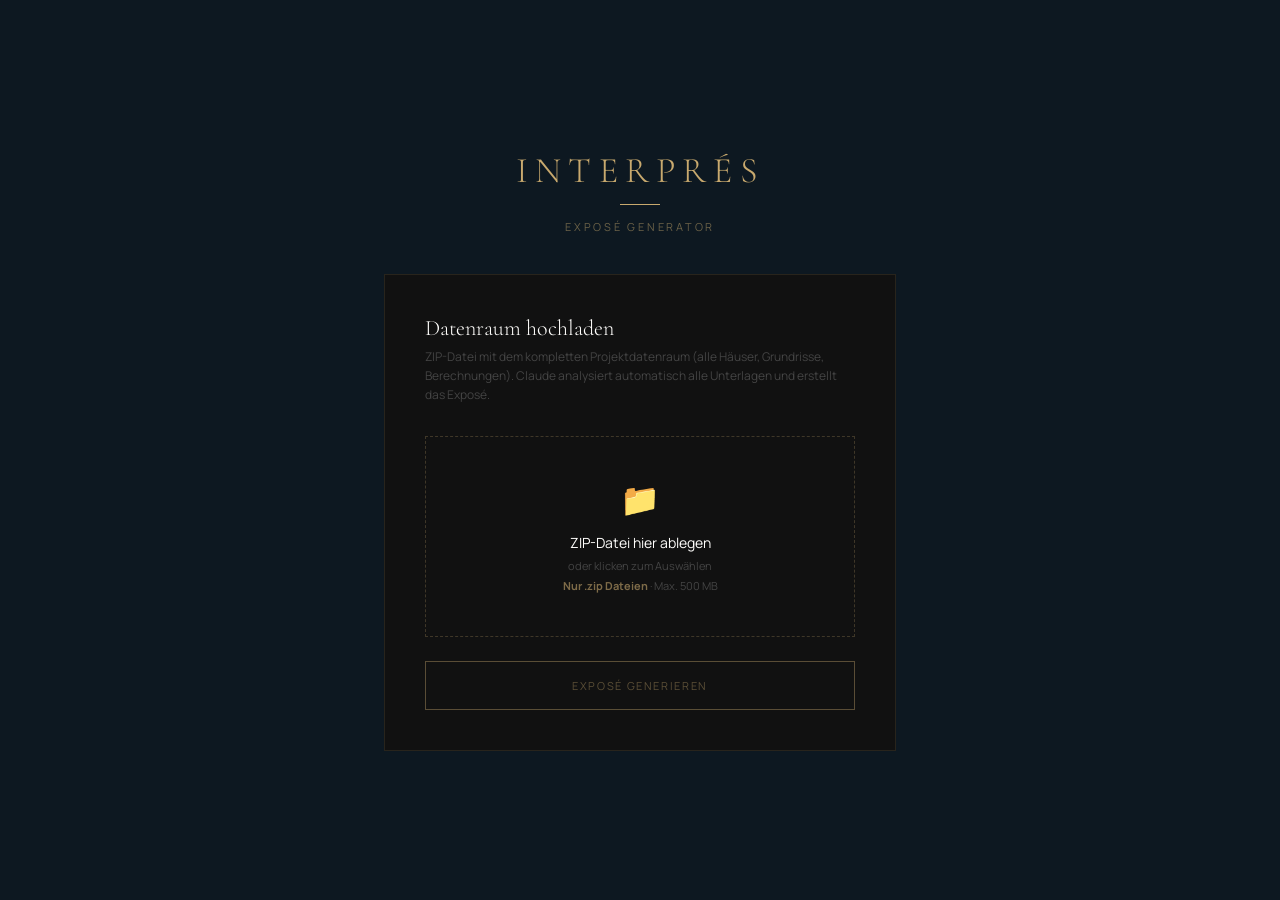
<file: index-5.html>
<!DOCTYPE html>
<html lang="de">
<head>
<meta charset="UTF-8">
<meta name="viewport" content="width=device-width, initial-scale=1.0">
<title>INTERPRÉS · Exposé Generator</title>
<link href="https://fonts.googleapis.com/css2?family=Cormorant+Garamond:ital,wght@0,300;0,400;0,600;1,300;1,400&family=Manrope:wght@300;400;500&display=swap" rel="stylesheet">
<style>
:root{--gold:#C8A96E;--cream:#FEFDFB;--dark:#0D1821}
*{margin:0;padding:0;box-sizing:border-box}
body{font-family:'Manrope',sans-serif;background:var(--dark);min-height:100vh;display:flex;align-items:center;justify-content:center;color:var(--cream)}
.container{width:100%;max-width:560px;padding:24px}
.logo{font-family:'Cormorant Garamond',serif;font-size:36px;font-weight:300;letter-spacing:0.2em;color:var(--gold);display:block;text-align:center;margin-bottom:6px}
.gold-line{width:40px;height:1px;background:var(--gold);margin:12px auto 0}
.tagline{font-size:11px;letter-spacing:0.25em;color:rgba(200,169,110,0.5);text-transform:uppercase;text-align:center;margin-top:14px;margin-bottom:40px}
.card{background:#111;border:1px solid rgba(200,169,110,0.12);padding:40px}
.card-title{font-family:'Cormorant Garamond',serif;font-size:22px;font-weight:300;color:var(--cream);margin-bottom:6px}
.card-sub{font-size:12px;color:#444;line-height:1.6;margin-bottom:32px}
.upload-zone{border:1px dashed rgba(200,169,110,0.25);padding:40px 20px;text-align:center;cursor:pointer;transition:all 0.2s;position:relative;margin-bottom:24px}
.upload-zone:hover,.upload-zone.drag-over{border-color:rgba(200,169,110,0.6);background:rgba(200,169,110,0.03)}
.upload-zone input[type=file]{position:absolute;inset:0;opacity:0;cursor:pointer;width:100%;height:100%}
.upload-icon{font-size:32px;margin-bottom:12px;display:block}
.upload-title{font-size:14px;color:var(--cream);margin-bottom:4px}
.upload-hint{font-size:11px;color:#444;line-height:1.8}
.upload-hint strong{color:rgba(200,169,110,0.6)}
.file-info{display:none;background:rgba(200,169,110,0.05);border:1px solid rgba(200,169,110,0.2);padding:16px;margin-bottom:24px;align-items:center;gap:12px}
.file-info.visible{display:flex}
.file-icon{font-size:24px}
.file-details{flex:1}
.file-name{font-size:13px;color:var(--cream);margin-bottom:2px}
.file-size{font-size:11px;color:#444}
.file-remove{background:none;border:none;color:#444;cursor:pointer;font-size:18px;padding:4px}
.file-remove:hover{color:var(--cream)}
.btn{width:100%;padding:16px;background:transparent;border:1px solid var(--gold);color:var(--gold);font-family:'Manrope',sans-serif;font-size:11px;letter-spacing:0.15em;text-transform:uppercase;cursor:pointer;transition:all 0.2s}
.btn:hover:not(:disabled){background:var(--gold);color:var(--dark)}
.btn:disabled{opacity:0.4;cursor:not-allowed}
.progress{display:none;margin-top:24px}
.progress.visible{display:block}
.progress-bar-wrap{height:2px;background:rgba(200,169,110,0.1);margin-bottom:10px}
.progress-bar{height:100%;background:var(--gold);width:0%;transition:width 0.5s}
.progress-text{font-size:11px;color:#444;letter-spacing:0.1em}
.result{display:none;margin-top:24px}
.result.visible{display:block}
.result-success{border:1px solid rgba(200,169,110,0.3);padding:24px;text-align:center}
.result-title{font-family:'Cormorant Garamond',serif;font-size:20px;color:var(--gold);margin-bottom:8px}
.result-sub{font-size:12px;color:#444;margin-bottom:20px}
.btn-download{display:block;padding:14px;background:var(--gold);color:var(--dark);font-family:'Manrope',sans-serif;font-size:11px;letter-spacing:0.15em;text-transform:uppercase;text-decoration:none;text-align:center;border:none;cursor:pointer;width:100%}
.btn-download:hover{background:#b8994e}
.error{display:none;margin-top:16px;padding:16px;border:1px solid rgba(255,80,80,0.3);background:rgba(255,80,80,0.05);font-size:12px;color:#ff6b6b}
.error.visible{display:block}
</style>
</head>
<body>
<div class="container">
  <span class="logo">INTERPRÉS</span>
  <div class="gold-line"></div>
  <p class="tagline">Exposé Generator</p>
  <div class="card">
    <div class="card-title">Datenraum hochladen</div>
    <p class="card-sub">ZIP-Datei mit dem kompletten Projektdatenraum (alle Häuser, Grundrisse, Berechnungen). Claude analysiert automatisch alle Unterlagen und erstellt das Exposé.</p>
    <div class="upload-zone" id="uploadZone">
      <input type="file" id="fileInput" accept=".zip">
      <span class="upload-icon">📁</span>
      <div class="upload-title">ZIP-Datei hier ablegen</div>
      <div class="upload-hint">oder klicken zum Auswählen<br><strong>Nur .zip Dateien</strong> · Max. 500 MB</div>
    </div>
    <div class="file-info" id="fileInfo">
      <span class="file-icon">🗜️</span>
      <div class="file-details">
        <div class="file-name" id="fileName">—</div>
        <div class="file-size" id="fileSize">—</div>
      </div>
      <button class="file-remove" id="fileRemove">✕</button>
    </div>
    <button class="btn" id="submitBtn" disabled>Exposé generieren</button>
    <div class="progress" id="progress">
      <div class="progress-bar-wrap"><div class="progress-bar" id="progressBar"></div></div>
      <div class="progress-text" id="progressText">Wird verarbeitet...</div>
    </div>
    <div class="result" id="result">
      <div class="result-success">
        <div class="result-title">Exposé bereit</div>
        <p class="result-sub">Das Exposé wurde erfolgreich generiert.</p>
        <a class="btn-download" id="downloadLink" href="#" download="expose.pdf">PDF herunterladen</a>
      </div>
    </div>
    <div class="error" id="errorBox"></div>
  </div>
</div>
<script>
const WEBHOOK = 'https://interpres.app.n8n.cloud/webhook/expose-generator';
const fileInput = document.getElementById('fileInput');
const uploadZone = document.getElementById('uploadZone');
const fileInfo = document.getElementById('fileInfo');
const fileName = document.getElementById('fileName');
const fileSize = document.getElementById('fileSize');
const fileRemove = document.getElementById('fileRemove');
const submitBtn = document.getElementById('submitBtn');
const progress = document.getElementById('progress');
const progressBar = document.getElementById('progressBar');
const progressText = document.getElementById('progressText');
const result = document.getElementById('result');
const downloadLink = document.getElementById('downloadLink');
const errorBox = document.getElementById('errorBox');
let selectedFile = null;

function formatSize(b){return b<1048576?(b/1024).toFixed(1)+' KB':(b/1048576).toFixed(1)+' MB'}

function showFile(file){
  selectedFile=file;
  fileName.textContent=file.name;
  fileSize.textContent=formatSize(file.size);
  fileInfo.classList.add('visible');
  uploadZone.style.display='none';
  submitBtn.disabled=false;
  result.classList.remove('visible');
  errorBox.classList.remove('visible');
}

function resetFile(){
  selectedFile=null;
  fileInput.value='';
  fileInfo.classList.remove('visible');
  uploadZone.style.display='block';
  submitBtn.disabled=true;
  progress.classList.remove('visible');
  result.classList.remove('visible');
  errorBox.classList.remove('visible');
}

fileInput.addEventListener('change',e=>{if(e.target.files[0])showFile(e.target.files[0])});
uploadZone.addEventListener('dragover',e=>{e.preventDefault();uploadZone.classList.add('drag-over')});
uploadZone.addEventListener('dragleave',()=>uploadZone.classList.remove('drag-over'));
uploadZone.addEventListener('drop',e=>{
  e.preventDefault();uploadZone.classList.remove('drag-over');
  const f=e.dataTransfer.files[0];
  if(f&&f.name.endsWith('.zip'))showFile(f);
});
fileRemove.addEventListener('click',resetFile);

const steps=[[5,'ZIP wird hochgeladen...'],[20,'Dateien werden analysiert...'],[40,'Claude analysiert Projektdaten...'],[60,'Exposé-Texte werden generiert...'],[75,'Stadtinfos werden recherchiert...'],[85,'Template wird befüllt...'],[92,'PDF wird erstellt...'],[97,'Fast fertig...']];

submitBtn.addEventListener('click',async()=>{
  if(!selectedFile)return;
  submitBtn.disabled=true;
  progress.classList.add('visible');
  result.classList.remove('visible');
  errorBox.classList.remove('visible');

  let stepIndex=0;
  const interval=setInterval(()=>{
    if(stepIndex<steps.length){
      const[pct,text]=steps[stepIndex];
      progressBar.style.width=pct+'%';
      progressText.textContent=text;
      stepIndex++;
    }
  },15000);

  try{
    // Datei als raw binary senden — kein multipart/form-data
    const arrayBuffer = await selectedFile.arrayBuffer();
    
    const response=await fetch(WEBHOOK,{
      method:'POST',
      headers:{
        'Content-Type':'application/zip',
        'X-Filename': encodeURIComponent(selectedFile.name)
      },
      body: arrayBuffer
    });

    clearInterval(interval);

    if(!response.ok){
      const errText=await response.text();
      throw new Error('Server Fehler '+response.status+': '+errText.substring(0,200));
    }

    const blob=await response.blob();
    const url=URL.createObjectURL(blob);
    progressBar.style.width='100%';
    progressText.textContent='Fertig!';
    setTimeout(()=>{
      progress.classList.remove('visible');
      result.classList.add('visible');
      downloadLink.href=url;
      downloadLink.download=selectedFile.name.replace('.zip','_expose.pdf');
    },800);

  }catch(err){
    clearInterval(interval);
    progress.classList.remove('visible');
    submitBtn.disabled=false;
    errorBox.textContent='Fehler: '+err.message;
    errorBox.classList.add('visible');
  }
});
</script>
</body>
</html>
</file>
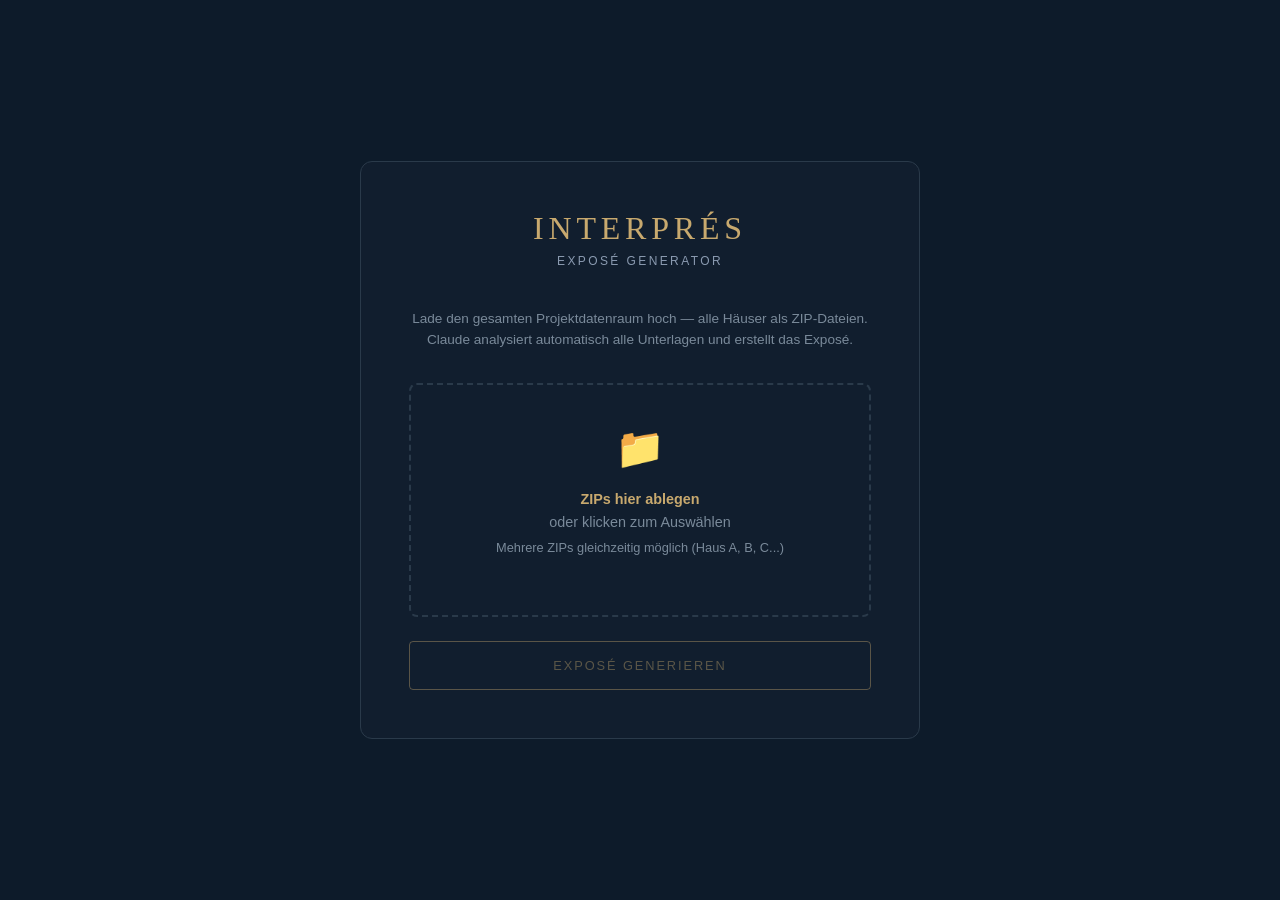
<file: index-6.html>
<!DOCTYPE html>
<html lang="de">
<head>
<meta charset="UTF-8">
<meta name="viewport" content="width=device-width, initial-scale=1.0">
<title>INTERPRÉS — Exposé Generator</title>
<style>
  * { margin: 0; padding: 0; box-sizing: border-box; }
  body { background: #0d1b2a; font-family: 'Georgia', serif; min-height: 100vh; display: flex; align-items: center; justify-content: center; padding: 2rem; }
  .card { background: #111e2e; border: 1px solid #2a3a4a; border-radius: 12px; padding: 3rem; max-width: 560px; width: 100%; }
  h1 { color: #C8A96E; font-size: 2rem; letter-spacing: 0.15em; text-align: center; font-weight: 400; margin-bottom: 0.4rem; }
  .sub { color: #8a9ab0; font-size: 0.75rem; letter-spacing: 0.2em; text-align: center; margin-bottom: 2.5rem; font-family: 'Arial', sans-serif; }
  .desc { color: #7a8a9a; font-size: 0.85rem; line-height: 1.6; margin-bottom: 2rem; font-family: Arial, sans-serif; text-align: center; }
  .drop-zone { border: 2px dashed #2a3a4a; border-radius: 8px; padding: 2.5rem; text-align: center; cursor: pointer; transition: all 0.2s; position: relative; }
  .drop-zone:hover, .drop-zone.dragover { border-color: #C8A96E; background: rgba(200,169,110,0.05); }
  .drop-zone input { position: absolute; inset: 0; opacity: 0; cursor: pointer; width: 100%; height: 100%; }
  .drop-icon { font-size: 2.5rem; margin-bottom: 1rem; color: #C8A96E; }
  .drop-text { color: #7a8a9a; font-size: 0.9rem; font-family: Arial, sans-serif; line-height: 1.6; }
  .drop-text strong { color: #C8A96E; }
  .file-list { margin-top: 1rem; max-height: 150px; overflow-y: auto; }
  .file-item { display: flex; align-items: center; justify-content: space-between; padding: 6px 10px; background: rgba(200,169,110,0.08); border-radius: 4px; margin-bottom: 4px; font-size: 0.8rem; font-family: Arial, sans-serif; color: #C8A96E; }
  .file-size { color: #5a6a7a; font-size: 0.75rem; }
  .btn { width: 100%; padding: 1rem; background: transparent; border: 1px solid #C8A96E; color: #C8A96E; font-family: Arial, sans-serif; font-size: 0.8rem; letter-spacing: 0.15em; cursor: pointer; border-radius: 4px; margin-top: 1.5rem; transition: all 0.2s; }
  .btn:hover:not(:disabled) { background: rgba(200,169,110,0.1); }
  .btn:disabled { opacity: 0.4; cursor: not-allowed; }
  .status { margin-top: 1.5rem; padding: 1.2rem; border-radius: 8px; font-family: Arial, sans-serif; font-size: 0.85rem; display: none; }
  .status.loading { background: rgba(200,169,110,0.08); border: 1px solid rgba(200,169,110,0.2); color: #C8A96E; display: block; }
  .status.success { background: rgba(39,174,96,0.1); border: 1px solid rgba(39,174,96,0.3); color: #27ae60; display: block; }
  .status.error { background: rgba(231,76,60,0.1); border: 1px solid rgba(231,76,60,0.3); color: #e74c3c; display: block; }
  .spinner { display: inline-block; width: 14px; height: 14px; border: 2px solid rgba(200,169,110,0.3); border-top-color: #C8A96E; border-radius: 50%; animation: spin 0.8s linear infinite; margin-right: 8px; vertical-align: middle; }
  @keyframes spin { to { transform: rotate(360deg); } }
  .download-btn { display: block; width: 100%; padding: 1rem; background: #C8A96E; color: #0d1b2a; font-family: Arial, sans-serif; font-size: 0.8rem; letter-spacing: 0.15em; text-align: center; text-decoration: none; border-radius: 4px; margin-top: 1rem; font-weight: 600; }
</style>
</head>
<body>
<div class="card">
  <h1>INTERPRÉS</h1>
  <div class="sub">EXPOSÉ GENERATOR</div>
  <p class="desc">Lade den gesamten Projektdatenraum hoch — alle Häuser als ZIP-Dateien. Claude analysiert automatisch alle Unterlagen und erstellt das Exposé.</p>

  <div class="drop-zone" id="dropZone">
    <input type="file" id="fileInput" accept=".zip" multiple>
    <div class="drop-icon">📁</div>
    <div class="drop-text">
      <strong>ZIPs hier ablegen</strong><br>
      oder klicken zum Auswählen<br>
      <span style="font-size:0.8rem; margin-top:4px; display:block;">Mehrere ZIPs gleichzeitig möglich (Haus A, B, C...)</span>
    </div>
    <div class="file-list" id="fileList"></div>
  </div>

  <button class="btn" id="generateBtn" disabled>EXPOSÉ GENERIEREN</button>
  <div class="status" id="status"></div>
</div>

<script>
const dropZone = document.getElementById('dropZone');
const fileInput = document.getElementById('fileInput');
const fileList = document.getElementById('fileList');
const generateBtn = document.getElementById('generateBtn');
const status = document.getElementById('status');
let selectedFiles = [];

function formatSize(bytes) {
  return bytes > 1048576 ? (bytes/1048576).toFixed(1) + ' MB' : (bytes/1024).toFixed(0) + ' KB';
}

function updateFileList() {
  fileList.innerHTML = '';
  selectedFiles.forEach((f, i) => {
    const div = document.createElement('div');
    div.className = 'file-item';
    div.innerHTML = `<span>📦 ${f.name}</span><span class="file-size">${formatSize(f.size)}</span>`;
    fileList.appendChild(div);
  });
  generateBtn.disabled = selectedFiles.length === 0;
}

fileInput.addEventListener('change', e => {
  selectedFiles = Array.from(e.target.files).filter(f => f.name.endsWith('.zip'));
  updateFileList();
});

dropZone.addEventListener('dragover', e => { e.preventDefault(); dropZone.classList.add('dragover'); });
dropZone.addEventListener('dragleave', () => dropZone.classList.remove('dragover'));
dropZone.addEventListener('drop', e => {
  e.preventDefault();
  dropZone.classList.remove('dragover');
  selectedFiles = Array.from(e.dataTransfer.files).filter(f => f.name.endsWith('.zip'));
  updateFileList();
});

generateBtn.addEventListener('click', async () => {
  if (!selectedFiles.length) return;

  generateBtn.disabled = true;
  status.className = 'status loading';
  status.innerHTML = '<span class="spinner"></span> Datenraum wird analysiert... (3-5 Minuten)';

  try {
    // Alle ZIPs als Base64 kodieren
    const zip64List = await Promise.all(selectedFiles.map(f => new Promise((res, rej) => {
      const r = new FileReader();
      r.onload = () => res(r.result.split(',')[1]);
      r.onerror = rej;
      r.readAsDataURL(f);
    })));

    const resp = await fetch('https://interpres.app.n8n.cloud/webhook/expose-generator', {
      method: 'POST',
      headers: { 'Content-Type': 'application/json' },
      body: JSON.stringify({ zip_base64_list: zip64List })
    });

    if (!resp.ok) {
      const err = await resp.text();
      throw new Error(err);
    }

    const blob = await resp.blob();
    const url = URL.createObjectURL(blob);
    status.className = 'status success';
    status.innerHTML = `✓ Exposé erfolgreich generiert!<br><a class="download-btn" href="${url}" download="INTERPRÉS_Expose.pdf">PDF HERUNTERLADEN</a>`;
  } catch(e) {
    status.className = 'status error';
    status.innerHTML = '✗ Fehler: ' + e.message;
    generateBtn.disabled = false;
  }
});
</script>
</body>
</html>
</file>
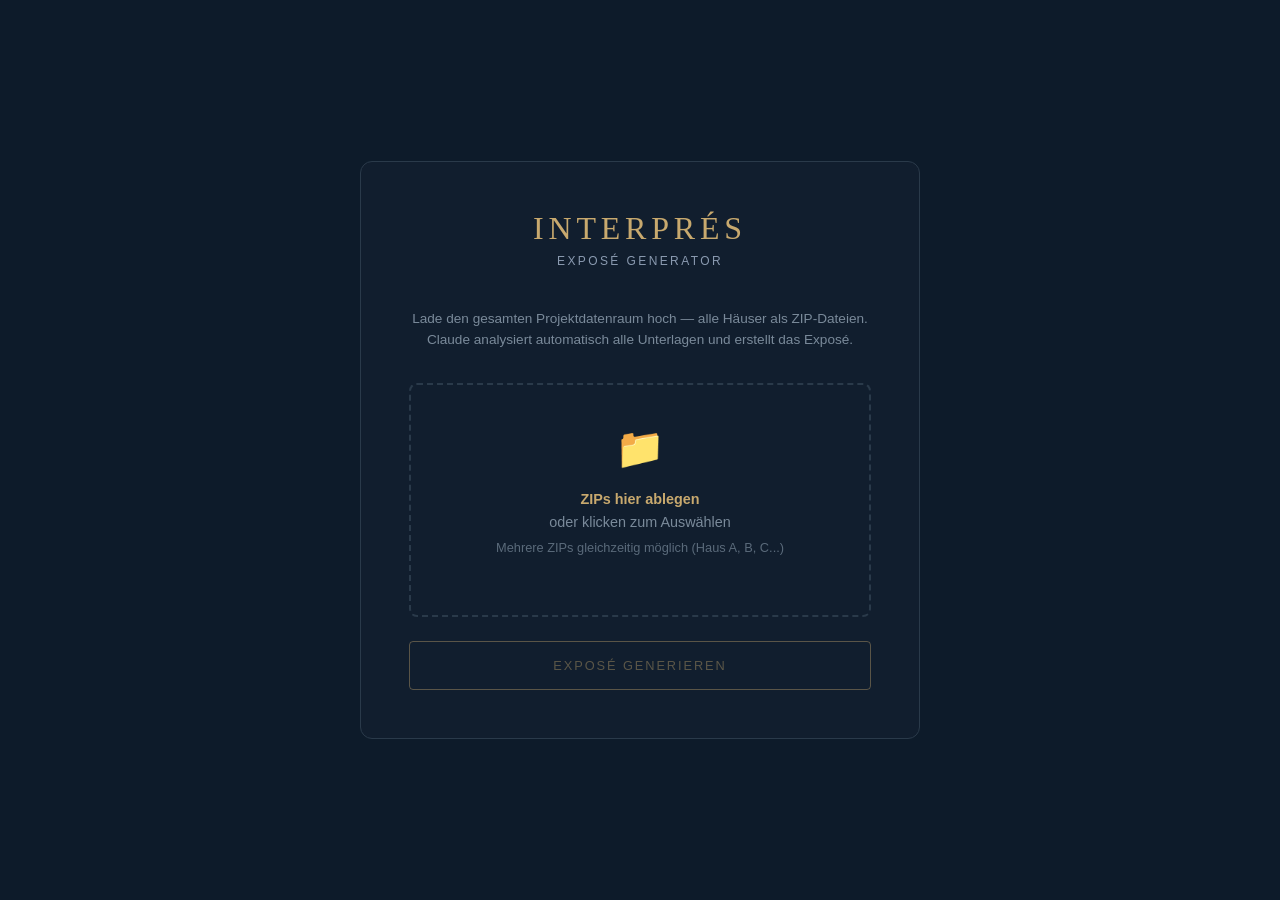
<file: index-7.html>
<!DOCTYPE html>
<html lang="de">
<head>
<meta charset="UTF-8">
<meta name="viewport" content="width=device-width, initial-scale=1.0">
<title>INTERPRÉS — Exposé Generator</title>
<style>
  * { margin: 0; padding: 0; box-sizing: border-box; }
  body { background: #0d1b2a; font-family: 'Georgia', serif; min-height: 100vh; display: flex; align-items: center; justify-content: center; padding: 2rem; }
  .card { background: #111e2e; border: 1px solid #2a3a4a; border-radius: 12px; padding: 3rem; max-width: 560px; width: 100%; }
  h1 { color: #C8A96E; font-size: 2rem; letter-spacing: 0.15em; text-align: center; font-weight: 400; margin-bottom: 0.4rem; }
  .sub { color: #8a9ab0; font-size: 0.75rem; letter-spacing: 0.2em; text-align: center; margin-bottom: 2.5rem; font-family: Arial, sans-serif; }
  .desc { color: #7a8a9a; font-size: 0.85rem; line-height: 1.6; margin-bottom: 2rem; font-family: Arial, sans-serif; text-align: center; }
  .drop-zone { border: 2px dashed #2a3a4a; border-radius: 8px; padding: 2.5rem; text-align: center; cursor: pointer; transition: all 0.2s; position: relative; }
  .drop-zone:hover, .drop-zone.dragover { border-color: #C8A96E; background: rgba(200,169,110,0.05); }
  .drop-zone input { position: absolute; inset: 0; opacity: 0; cursor: pointer; width: 100%; height: 100%; }
  .drop-icon { font-size: 2.5rem; margin-bottom: 1rem; }
  .drop-text { color: #7a8a9a; font-size: 0.9rem; font-family: Arial, sans-serif; line-height: 1.6; }
  .drop-text strong { color: #C8A96E; }
  .file-list { margin-top: 1rem; max-height: 160px; overflow-y: auto; }
  .file-item { display: flex; align-items: center; justify-content: space-between; padding: 6px 10px; background: rgba(200,169,110,0.08); border-radius: 4px; margin-bottom: 4px; font-size: 0.8rem; font-family: Arial, sans-serif; color: #C8A96E; }
  .file-size { color: #5a6a7a; font-size: 0.75rem; }
  .btn { width: 100%; padding: 1rem; background: transparent; border: 1px solid #C8A96E; color: #C8A96E; font-family: Arial, sans-serif; font-size: 0.8rem; letter-spacing: 0.15em; cursor: pointer; border-radius: 4px; margin-top: 1.5rem; transition: all 0.2s; }
  .btn:hover:not(:disabled) { background: rgba(200,169,110,0.1); }
  .btn:disabled { opacity: 0.4; cursor: not-allowed; }
  .status { margin-top: 1.5rem; padding: 1.2rem; border-radius: 8px; font-family: Arial, sans-serif; font-size: 0.85rem; display: none; line-height: 1.6; }
  .status.loading { background: rgba(200,169,110,0.08); border: 1px solid rgba(200,169,110,0.2); color: #C8A96E; display: block; }
  .status.success { background: rgba(39,174,96,0.1); border: 1px solid rgba(39,174,96,0.3); color: #27ae60; display: block; }
  .status.error { background: rgba(231,76,60,0.1); border: 1px solid rgba(231,76,60,0.3); color: #e74c3c; display: block; }
  .spinner { display: inline-block; width: 14px; height: 14px; border: 2px solid rgba(200,169,110,0.3); border-top-color: #C8A96E; border-radius: 50%; animation: spin 0.8s linear infinite; margin-right: 8px; vertical-align: middle; }
  @keyframes spin { to { transform: rotate(360deg); } }
  .progress { margin-top: 8px; font-size: 0.8rem; color: #8a9ab0; }
  .download-btn { display: block; width: 100%; padding: 1rem; background: #C8A96E; color: #0d1b2a; font-family: Arial, sans-serif; font-size: 0.8rem; letter-spacing: 0.15em; text-align: center; text-decoration: none; border-radius: 4px; margin-top: 1rem; font-weight: 600; }
</style>
</head>
<body>
<div class="card">
  <h1>INTERPRÉS</h1>
  <div class="sub">EXPOSÉ GENERATOR</div>
  <p class="desc">Lade den gesamten Projektdatenraum hoch — alle Häuser als ZIP-Dateien. Claude analysiert automatisch alle Unterlagen und erstellt das Exposé.</p>

  <div class="drop-zone" id="dropZone">
    <input type="file" id="fileInput" accept=".zip" multiple>
    <div class="drop-icon">📁</div>
    <div class="drop-text">
      <strong>ZIPs hier ablegen</strong><br>
      oder klicken zum Auswählen<br>
      <span style="font-size:0.8rem; margin-top:4px; display:block; color:#5a6a7a;">Mehrere ZIPs gleichzeitig möglich (Haus A, B, C...)</span>
    </div>
    <div class="file-list" id="fileList"></div>
  </div>

  <button class="btn" id="generateBtn" disabled>EXPOSÉ GENERIEREN</button>
  <div class="status" id="status"></div>
</div>

<script>
const WEBHOOK_URL = 'https://interpres.app.n8n.cloud/webhook/expose-generator';

const dropZone = document.getElementById('dropZone');
const fileInput = document.getElementById('fileInput');
const fileList = document.getElementById('fileList');
const generateBtn = document.getElementById('generateBtn');
const status = document.getElementById('status');
let selectedFiles = [];

function formatSize(bytes) {
  return bytes > 1048576 ? (bytes/1048576).toFixed(1) + ' MB' : (bytes/1024).toFixed(0) + ' KB';
}

function updateFileList() {
  fileList.innerHTML = '';
  selectedFiles.forEach(f => {
    const div = document.createElement('div');
    div.className = 'file-item';
    div.innerHTML = `<span>📦 ${f.name}</span><span class="file-size">${formatSize(f.size)}</span>`;
    fileList.appendChild(div);
  });
  generateBtn.disabled = selectedFiles.length === 0;
}

fileInput.addEventListener('change', e => {
  selectedFiles = Array.from(e.target.files).filter(f => f.name.endsWith('.zip'));
  updateFileList();
});

dropZone.addEventListener('dragover', e => { e.preventDefault(); dropZone.classList.add('dragover'); });
dropZone.addEventListener('dragleave', () => dropZone.classList.remove('dragover'));
dropZone.addEventListener('drop', e => {
  e.preventDefault();
  dropZone.classList.remove('dragover');
  selectedFiles = Array.from(e.dataTransfer.files).filter(f => f.name.endsWith('.zip'));
  updateFileList();
});

generateBtn.addEventListener('click', async () => {
  if (!selectedFiles.length) return;

  generateBtn.disabled = true;
  status.className = 'status loading';
  
  const totalMB = (selectedFiles.reduce((s, f) => s + f.size, 0) / 1048576).toFixed(0);
  status.innerHTML = `<span class="spinner"></span> Datenraum wird hochgeladen und analysiert...<div class="progress">${selectedFiles.length} ZIP(s) · ${totalMB} MB · Bitte 3–5 Minuten warten</div>`;

  try {
    // Multipart/form-data — kein Base64, direkt als Binary senden
    const formData = new FormData();
    selectedFiles.forEach(f => formData.append('files', f, f.name));

    const resp = await fetch(WEBHOOK_URL, {
      method: 'POST',
      body: formData
      // Content-Type wird automatisch mit boundary gesetzt
    });

    if (!resp.ok) {
      let errText = '';
      try { errText = await resp.text(); } catch(e) {}
      throw new Error(`Server Fehler ${resp.status}: ${errText.substring(0, 200)}`);
    }

    const blob = await resp.blob();
    if (blob.size < 1000) {
      const text = await blob.text();
      throw new Error('Leere Antwort: ' + text.substring(0, 200));
    }

    const url = URL.createObjectURL(blob);
    status.className = 'status success';
    status.innerHTML = `✓ Exposé erfolgreich generiert! (${(blob.size/1048576).toFixed(1)} MB)<br><a class="download-btn" href="${url}" download="INTERPRÉS_Expose.pdf">PDF HERUNTERLADEN</a>`;
  } catch(e) {
    status.className = 'status error';
    status.innerHTML = '✗ Fehler: ' + e.message;
    generateBtn.disabled = false;
  }
});
</script>
</body>
</html>
</file>
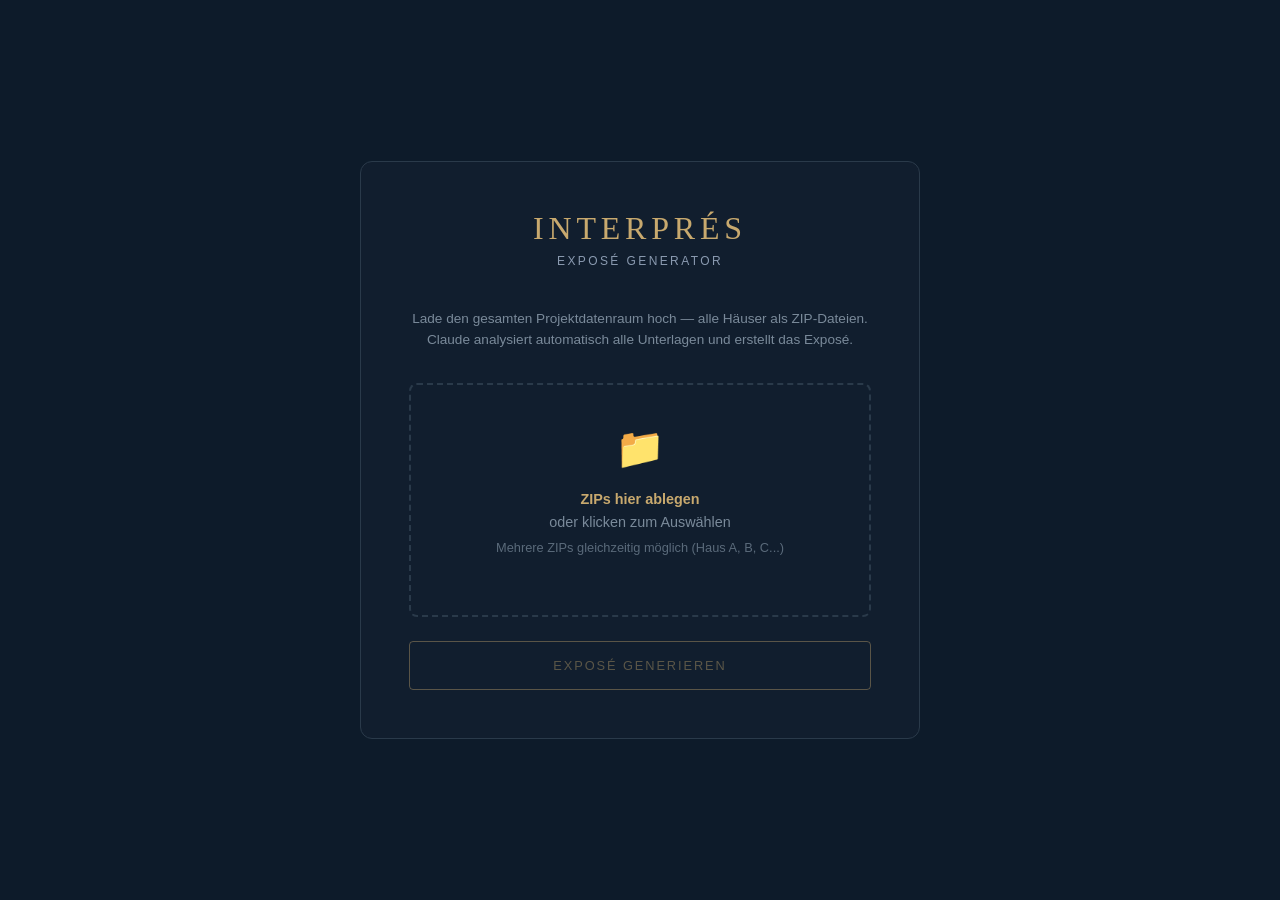
<file: index-8.html>
<!DOCTYPE html>
<html lang="de">
<head>
<meta charset="UTF-8">
<meta name="viewport" content="width=device-width, initial-scale=1.0">
<title>INTERPRÉS — Exposé Generator</title>
<style>
  * { margin: 0; padding: 0; box-sizing: border-box; }
  body { background: #0d1b2a; font-family: 'Georgia', serif; min-height: 100vh; display: flex; align-items: center; justify-content: center; padding: 2rem; }
  .card { background: #111e2e; border: 1px solid #2a3a4a; border-radius: 12px; padding: 3rem; max-width: 560px; width: 100%; }
  h1 { color: #C8A96E; font-size: 2rem; letter-spacing: 0.15em; text-align: center; font-weight: 400; margin-bottom: 0.4rem; }
  .sub { color: #8a9ab0; font-size: 0.75rem; letter-spacing: 0.2em; text-align: center; margin-bottom: 2.5rem; font-family: Arial, sans-serif; }
  .desc { color: #7a8a9a; font-size: 0.85rem; line-height: 1.6; margin-bottom: 2rem; font-family: Arial, sans-serif; text-align: center; }
  .drop-zone { border: 2px dashed #2a3a4a; border-radius: 8px; padding: 2.5rem; text-align: center; cursor: pointer; transition: all 0.2s; position: relative; }
  .drop-zone:hover, .drop-zone.dragover { border-color: #C8A96E; background: rgba(200,169,110,0.05); }
  .drop-zone input { position: absolute; inset: 0; opacity: 0; cursor: pointer; width: 100%; height: 100%; }
  .drop-icon { font-size: 2.5rem; margin-bottom: 1rem; }
  .drop-text { color: #7a8a9a; font-size: 0.9rem; font-family: Arial, sans-serif; line-height: 1.6; }
  .drop-text strong { color: #C8A96E; }
  .file-list { margin-top: 1rem; max-height: 160px; overflow-y: auto; }
  .file-item { display: flex; align-items: center; justify-content: space-between; padding: 6px 10px; background: rgba(200,169,110,0.08); border-radius: 4px; margin-bottom: 4px; font-size: 0.8rem; font-family: Arial, sans-serif; color: #C8A96E; }
  .file-size { color: #5a6a7a; font-size: 0.75rem; }
  .btn { width: 100%; padding: 1rem; background: transparent; border: 1px solid #C8A96E; color: #C8A96E; font-family: Arial, sans-serif; font-size: 0.8rem; letter-spacing: 0.15em; cursor: pointer; border-radius: 4px; margin-top: 1.5rem; transition: all 0.2s; }
  .btn:hover:not(:disabled) { background: rgba(200,169,110,0.1); }
  .btn:disabled { opacity: 0.4; cursor: not-allowed; }
  .status { margin-top: 1.5rem; padding: 1.2rem; border-radius: 8px; font-family: Arial, sans-serif; font-size: 0.85rem; display: none; line-height: 1.6; }
  .status.loading { background: rgba(200,169,110,0.08); border: 1px solid rgba(200,169,110,0.2); color: #C8A96E; display: block; }
  .status.success { background: rgba(39,174,96,0.1); border: 1px solid rgba(39,174,96,0.3); color: #27ae60; display: block; }
  .status.error { background: rgba(231,76,60,0.1); border: 1px solid rgba(231,76,60,0.3); color: #e74c3c; display: block; }
  .spinner { display: inline-block; width: 14px; height: 14px; border: 2px solid rgba(200,169,110,0.3); border-top-color: #C8A96E; border-radius: 50%; animation: spin 0.8s linear infinite; margin-right: 8px; vertical-align: middle; }
  @keyframes spin { to { transform: rotate(360deg); } }
  .progress { margin-top: 8px; font-size: 0.8rem; color: #8a9ab0; }
  .download-btn { display: block; width: 100%; padding: 1rem; background: #C8A96E; color: #0d1b2a; font-family: Arial, sans-serif; font-size: 0.8rem; letter-spacing: 0.15em; text-align: center; text-decoration: none; border-radius: 4px; margin-top: 1rem; font-weight: 600; }
</style>
</head>
<body>
<div class="card">
  <h1>INTERPRÉS</h1>
  <div class="sub">EXPOSÉ GENERATOR</div>
  <p class="desc">Lade den gesamten Projektdatenraum hoch — alle Häuser als ZIP-Dateien. Claude analysiert automatisch alle Unterlagen und erstellt das Exposé.</p>

  <div class="drop-zone" id="dropZone">
    <input type="file" id="fileInput" accept=".zip" multiple>
    <div class="drop-icon">📁</div>
    <div class="drop-text">
      <strong>ZIPs hier ablegen</strong><br>
      oder klicken zum Auswählen<br>
      <span style="font-size:0.8rem; margin-top:4px; display:block; color:#5a6a7a;">Mehrere ZIPs gleichzeitig möglich (Haus A, B, C...)</span>
    </div>
    <div class="file-list" id="fileList"></div>
  </div>

  <button class="btn" id="generateBtn" disabled>EXPOSÉ GENERIEREN</button>
  <div class="status" id="status"></div>
</div>

<script>
// Direkt an Render senden — kein n8n
const RENDER_URL = 'https://interpres-expose.onrender.com/generate-expose';
const API_TOKEN = 'interpres-secret-2026';

const dropZone = document.getElementById('dropZone');
const fileInput = document.getElementById('fileInput');
const fileList = document.getElementById('fileList');
const generateBtn = document.getElementById('generateBtn');
const status = document.getElementById('status');
let selectedFiles = [];

function formatSize(bytes) {
  return bytes > 1048576 ? (bytes/1048576).toFixed(1) + ' MB' : (bytes/1024).toFixed(0) + ' KB';
}

function updateFileList() {
  fileList.innerHTML = '';
  selectedFiles.forEach(f => {
    const div = document.createElement('div');
    div.className = 'file-item';
    div.innerHTML = `<span>📦 ${f.name}</span><span class="file-size">${formatSize(f.size)}</span>`;
    fileList.appendChild(div);
  });
  generateBtn.disabled = selectedFiles.length === 0;
}

fileInput.addEventListener('change', e => {
  selectedFiles = Array.from(e.target.files).filter(f => f.name.endsWith('.zip'));
  updateFileList();
});

dropZone.addEventListener('dragover', e => { e.preventDefault(); dropZone.classList.add('dragover'); });
dropZone.addEventListener('dragleave', () => dropZone.classList.remove('dragover'));
dropZone.addEventListener('drop', e => {
  e.preventDefault();
  dropZone.classList.remove('dragover');
  selectedFiles = Array.from(e.dataTransfer.files).filter(f => f.name.endsWith('.zip'));
  updateFileList();
});

generateBtn.addEventListener('click', async () => {
  if (!selectedFiles.length) return;

  generateBtn.disabled = true;
  status.className = 'status loading';
  const totalMB = (selectedFiles.reduce((s, f) => s + f.size, 0) / 1048576).toFixed(0);
  status.innerHTML = `<span class="spinner"></span> Datenraum wird analysiert...<div class="progress">${selectedFiles.length} ZIP(s) · ${totalMB} MB · Bitte 3–5 Minuten warten</div>`;

  try {
    const formData = new FormData();
    selectedFiles.forEach(f => formData.append('files', f, f.name));

    const resp = await fetch(RENDER_URL, {
      method: 'POST',
      headers: { 'X-API-Token': API_TOKEN },
      body: formData
    });

    if (!resp.ok) {
      let errText = '';
      try {
        const json = await resp.json();
        errText = json.error || JSON.stringify(json);
      } catch(e) {
        errText = await resp.text();
      }
      throw new Error(`Fehler ${resp.status}: ${errText.substring(0, 300)}`);
    }

    const blob = await resp.blob();
    if (blob.size < 1000) {
      const text = await blob.text();
      throw new Error('Leere Antwort: ' + text.substring(0, 200));
    }

    const url = URL.createObjectURL(blob);
    status.className = 'status success';
    status.innerHTML = `✓ Exposé generiert! (${(blob.size/1048576).toFixed(1)} MB)<br><a class="download-btn" href="${url}" download="INTERPRÉS_Expose.pdf">PDF HERUNTERLADEN</a>`;
  } catch(e) {
    status.className = 'status error';
    status.innerHTML = '✗ ' + e.message;
    generateBtn.disabled = false;
  }
});
</script>
</body>
</html>
</file>
